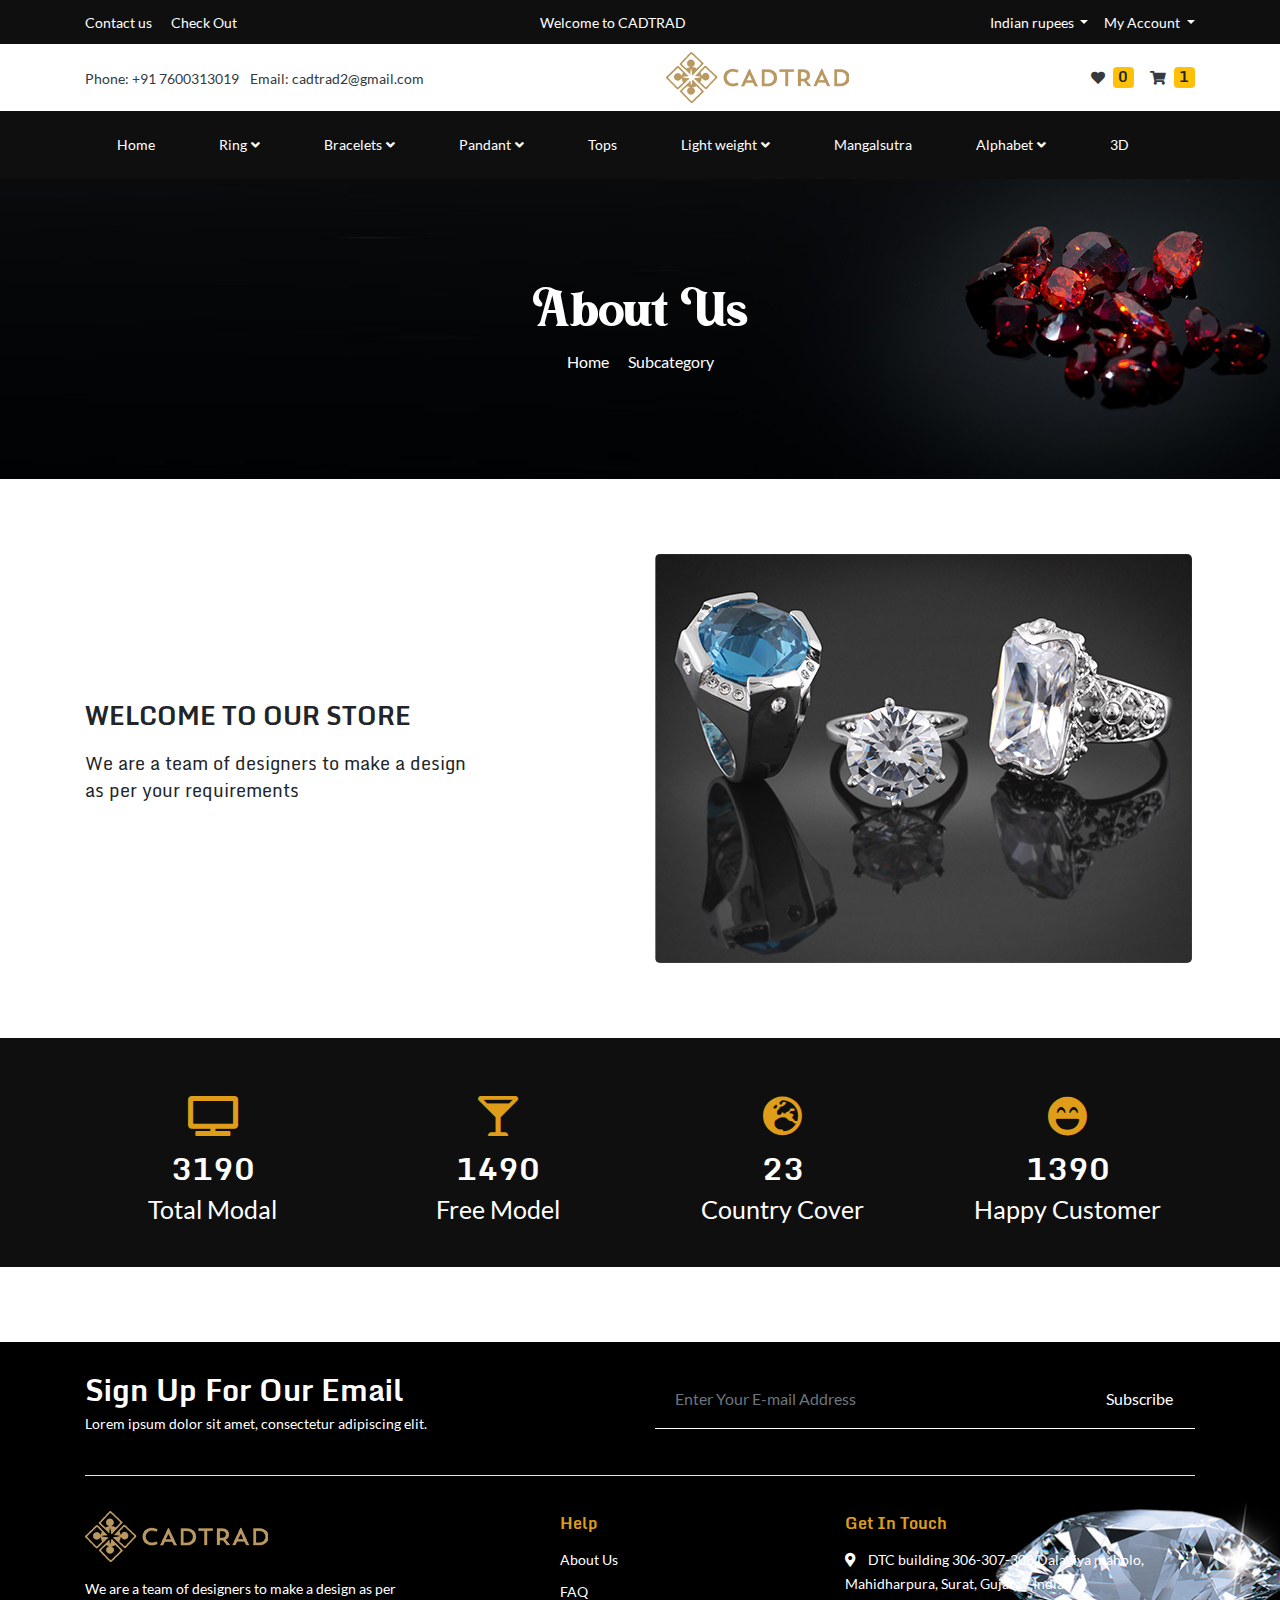
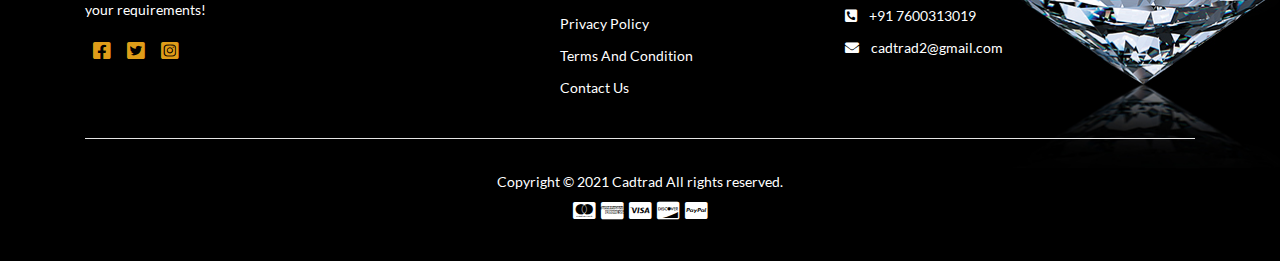
<file: html/about_us.html>
<!DOCTYPE html>
<html lang="en">

<head>
    <meta charset="UTF-8">
    <meta http-equiv="X-UA-Compatible" content="IE=edge">
    <meta name="viewport" content="width=device-width, initial-scale=1.0">

    <title>Home | | CADTRAD </title>

    <link rel="stylesheet" href="../commen-css/bootstrap.min.css">
    <link rel="stylesheet" href="../commen-css/fonts.css">
    <link rel="stylesheet" href="../commen-css/animate.css">
    <link rel="stylesheet" href="../commen-css/owl.carousel.min.css">
    <link rel="stylesheet" href="../commen-css/owl.theme.default.min.css">
    <link rel="stylesheet" href="../commen-css/jquery.exzoom.css">
    <link rel="stylesheet" href="../commen-css/style.css">
    <link rel="stylesheet" href="../commen-css/media.css">
</head>

<body>
    <!-- =================== Header ===================== -->
    <section class="header">
        <div class="nav">
            <div class="container">
                <div class="d-flex justify-content-between align-items-center">
                    <div class="nav-top">
                        <a href="contact-us.html" class="f-14 text-white mr-3">Contact us</a>
                        <a href="#" class="f-14 text-white">Check Out</a>
                    </div>
                    <div class="f-14 text-white welcome">Welcome to CADTRAD</div>
                    <div class="d-flex currency">
                        <div class="dropdown">
                            <div class="f-14 text-white dropdown-toggle mr-3" data-toggle="dropdown"
                                style="cursor: pointer;">Indian rupees
                                <ul class="dropdown-menu">
                                    <li class="dropdown-item f-14">Indian rupees</li>
                                    <div class="dropdown-divider mx-auto" style="width: 90%;"></div>
                                    <li class="dropdown-item f-14">Us dollors</li>
                                </ul>
                            </div>
                        </div>
                        <div class="dropdown">
                            <div class="f-14 text-white dropdown-toggle" data-toggle="dropdown"
                                style="cursor: pointer;">My Account
                                <ul class="dropdown-menu" id="account">
                                    <li class="dropdown-item f-14">log in</li>
                                    <div class="dropdown-divider mx-auto" style="width: 90%;"></div>
                                    <li class="dropdown-item f-14">Register</li>
                                    <div class="dropdown-divider mx-auto" style="width: 90%;"></div>
                                    <li class="dropdown-item f-14">My wishlist</li>
                                    <div class="dropdown-divider mx-auto" style="width: 90%;"></div>
                                    <li class="dropdown-item f-14">My oreders</li>
                                    <div class="dropdown-divider mx-auto" style="width: 90%;"></div>
                                    <li class="dropdown-item f-14">Log out</li>
                                </ul>
                            </div>
                        </div>
                    </div>
                </div>
            </div>
        </div>
        <div class="nav-center">
            <div class="container">
                <div class="d-flex justify-content-between align-items-center py-2">
                    <div class="header-contact">
                        <a href="#" class="f-14 text-dark mr-2">Phone: +91 7600313019</a>
                        <a href="#" class="f-14 text-dark">Email: cadtrad2@gmail.com</a>
                    </div>
                    <a href="../index.html" class="brand-logo"><img src="../images/logo.png" alt="logo" class="img-fluid"></a>
                    <div class="d-flex">
                        <div class="text-dark f-14 mr-3 i-s"><span
                                class="badge badge-warning ml-xl-2 ml-md-1 f-14 f-h">0</span></div>
                        <div class="text-dark f-14 i-s"><span
                                class="badge badge-warning ml-xl-2 ml-1 f-14 f-h">1</span></div>
                    </div>
                </div>
            </div>
        </div>
        <div class="navbar navbar-expand-lg">
            <div class="container d-flex justify-content-between align-items-center">
                <button class="navbar-toggler" type="button" data-toggle="collapse" data-target="#myNavbar">
                    <span class="text-white f-20 i-s"></span>
                </button>
                <div class="collapse navbar-collapse" id="myNavbar">
                    <ul class="navbar-nav show d-flex justify-content-center">
                        <li class="nav-item px-xl-4 px-lg-3 px-md-2"><a href="../index.html"
                                class="nav-link text-white f-14">Home</a></li>
                        <li class="nav-item px-xl-4 px-lg-3 px-md-2 dropdown">
                            <a href="#" class="nav-link text-white f-14" data-toggle="dropdown">Ring<span
                                    class="i-s ml-1"></span></a>
                            <div class="dropdown-menu">
                                <a href="category.html" class="dropdown-item f-14">Casual</a>
                                <div class="dropdown-divider mx-auto" style="width: 90%;"></div>
                                <a href="category.html" class="dropdown-item f-14">Gents Rings</a>
                                <div class="dropdown-divider mx-auto" style="width: 90%;"></div>
                                <a href="category.html" class="dropdown-item f-14">Solitaire Rings</a>
                                <div class="dropdown-divider mx-auto" style="width: 90%;"></div>
                                <a href="category.html" class="dropdown-item f-14">Cocktail ring</a>
                            </div>
                        </li>
                        <li class="nav-item px-xl-4 px-lg-3 px-md-2 dropdown">
                            <a href="#" class="nav-link text-white f-14" data-toggle="dropdown">Bracelets<span
                                    class="i-s ml-1"></span></a>
                            <div class="dropdown-menu">
                                <a href="category.html" class="dropdown-item f-14">Bracelet</a>
                                <div class="dropdown-divider mx-auto" style="width: 90%;"></div>
                                <a href="category.html" class="dropdown-item f-14">Bangle</a>
                            </div>
                        </li>
                        <li class="nav-item px-xl-4 px-lg-3 px-md-2 dropdown">
                            <a href="#" class="nav-link text-white f-14" data-toggle="dropdown">Pandant<span
                                    class="i-s ml-1"></span></a>
                            <div class="dropdown-menu">
                                <a href="category.html" class="dropdown-item f-14">All Pandant</a>
                                <div class="dropdown-divider mx-auto" style="width: 90%;"></div>
                                <a href="category.html" class="dropdown-item f-14">GOD Pandant</a>
                                <div class="dropdown-divider mx-auto" style="width: 90%;"></div>
                                <a href="category.html" class="dropdown-item f-14">Ginney Pandant</a>
                            </div>
                        </li>
                        <li class="nav-item px-xl-4 px-lg-3 px-md-2"><a href="#"
                                class="nav-link text-white f-14">Tops</a></li>
                        <li class="nav-item px-xl-4 px-lg-3 px-md-2 dropdown">
                            <a href="#" class="nav-link text-white f-14" data-toggle="dropdown">Light weight<span
                                    class="i-s ml-1"></span></a>
                            <div class="dropdown-menu">
                                <a href="category.html" class="dropdown-item f-14">Ladies Rings</a>
                                <div class="dropdown-divider mx-auto" style="width: 90%;"></div>
                                <a href="category.html" class="dropdown-item f-14">Pandant</a>
                                <div class="dropdown-divider mx-auto" style="width: 90%;"></div>
                                <a href="category.html" class="dropdown-item f-14">Tops</a>
                                <div class="dropdown-divider mx-auto" style="width: 90%;"></div>
                                <a href="category.html" class="dropdown-item f-14">3 Pcs set</a>
                            </div>
                        </li>
                        <li class="nav-item px-xl-4 px-lg-3 px-md-2"><a href="#"
                                class="nav-link text-white f-14">Mangalsutra</a></li>
                        <li class="nav-item px-xl-4 px-lg-3 px-md-2 dropdown">
                            <a href="#" class="nav-link text-white f-14" data-toggle="dropdown">Alphabet<span
                                    class="i-s ml-1"></span></a>
                            <div class="dropdown-menu">
                                <a href="category.html" class="dropdown-item f-14">Ring</a>
                                <div class="dropdown-divider mx-auto" style="width: 90%;"></div>
                                <a href="category.html" class="dropdown-item f-14">Pendant Set</a>
                            </div>
                        </li>
                        <li class="nav-item px-xl-4 px-lg-3 px-md-2"><a href="#" class="nav-link text-white f-14">3D</a>
                        </li>
                    </ul>
                </div>
                <div class="header-contact-show">
                    <a href="#" class="f-14 text-white text-center">Email: cadtrad2@gmail.com</a>
                </div>
            </div>
        </div>
    </section>
    <!-- ------------------------------------------------ -->
    <!-- ========================== main banner ======================== -->
    <section class="cetgory-banner">
        <div class="container d-flex">
            <div class="m-auto">
                <h3 class="text-center f-t f-55 text-white">About Us</h3>
                <h6 class="text-center text-white">Home <a href="#" class="text-white ml-3">Subcategory</a></h6>
            </div>
        </div>
    </section>
    <!-- --------------------------------------------------------------- -->
    <style>
        .modal-no {
            background-color: var(--dark);
            padding: 40px 0 30px;
        }

        .about-icon {
            font-size: 40px;
        }
    </style>
    <!-- ======================= content =============================== -->
    <section class="m-100">
        <div class="container">
            <div class="row align-items-center">
                <div class="col-md-6 mb-3">
                    <div class="f-h f-25 f-b text-uppercase">welcome to our store</div>
                    <div class="f-18 f-h mt-3">We are a team of designers to make a design <br>as per your requirements
                    </div>
                </div>
                <div class="col-md-6">
                    <img src="../images/about-img.png" alt="" class="img-fluid rounded-lg">
                </div>
            </div>
        </div>
    </section>
    <!-- ---------------------------------------------------------------- -->
    <!-- ======================= content ============================= -->
    <section class="modal-no m-100">
        <div class="container">
            <div class="row">
                <div class="col-md-3 col-sm-6 my-2">
                    <div class="about-icon text-center yellow i-s"></div>
                    <div class="f-30 f-h f-b text-center text-white" id="number1">0</div>
                    <div class="f-25 text-center text-white">Total Modal</div>
                </div>
                <div class="col-md-3 col-sm-6 my-2">
                    <div class="about-icon text-center yellow i-s"></div>
                    <div class="f-30 f-h f-b text-center text-white" id="number2">0</div>
                    <div class="f-25 text-center text-white">Free Model</div>
                </div>
                <div class="col-md-3 col-sm-6 my-2">
                    <div class="about-icon text-center yellow i-s"></div>
                    <div class="f-30 f-h f-b text-center text-white" id="number3">0</div>
                    <div class="f-25 text-center text-white">Country Cover</div>
                </div>
                <div class="col-md-3 col-sm-6 my-2">
                    <div class="about-icon text-center yellow i-s"></div>
                    <div class="f-30 f-h f-b text-center text-white" id="number4">0</div>
                    <div class="f-25 text-center text-white">Happy Customer</div>
                </div>
            </div>
        </div>
    </section>
    <!-- ------------------------------------------------------------- -->
    <!-- =================== footer ===================== -->
    <section class="footer dark-bg m-100">
        <div class="container">
            <div class="row">
                <div class="col-md-6">
                    <h2 class="f-h text-white f-30 f-b">Sign Up For Our Email</h2>
                    <h6 class=" text-white f-14">Lorem ipsum dolor sit amet, consectetur adipiscing elit.</h6>
                </div>
                <div class="col-md-6 mt-2">
                    <form class="input-group">
                        <input type="email" class="form-control email-input dark-bg text-white"
                            placeholder="Enter Your E-mail Address" required="">
                        <div class="input-group-append">
                            <button class="input-group-text  text-white" type="submit">Subscribe</button>
                        </div>
                    </form>
                </div>
            </div>
            <hr>
            <div class="row">
                <div class="col-md-5">
                    <img src="../images/logo.png" alt="">
                    <p class="f-14 text-white mt-3">We are a team of designers to make a design as per<br>
                        your requirements!</p>
                    <ul class="d-flex m-0 p-0">
                        <li><a href="#" class="i-b f-20 yellow px-2"></a></li>
                        <li><a href="#" class="i-b f-20 yellow px-2"></a></li>
                        <li><a href="#" class="i-b f-20 yellow px-2"></a></li>
                    </ul>
                </div>
                <div class="col-md-3">
                    <ul class="p-0">
                        <li class="mb-2">
                            <div class="f-16 yellow f-h f-b">Help</div>
                        </li>
                        <li class="py-1"><a href="about_us.html" class="f-14 text-white">About Us</a></li>
                        <li class="py-1"><a href="faq.html" class="f-14 text-white">FAQ</a></li>
                        <li class="py-1"><a href="privacy-policy.html" class="f-14 text-white">Privacy Policy</a></li>
                        <li class="py-1"><a href="terms&condition.html" class="f-14 text-white">Terms And Condition</a></li>
                        <li class="py-1"><a href="contact-us.html" class="f-14 text-white">Contact Us</a></li>
                    </ul>
                </div>
                <div class="col-md-4">
                    <ul class="p-0">
                        <li class="mb-2">
                            <div class="f-16 yellow f-h f-b">Get In Touch</div>
                        </li>
                        <li class="py-1"><a href="#" class="f-14 text-white"><span class="i-s mr-2"> </span> DTC
                                building 306-307-308,Dalagiya maholo, Mahidharpura, Surat, Gujarat, India</a></li>
                        <li class="py-1"><a href="#" class="f-14 text-white"><span class="i-s mr-2"> </span>+91
                                7600313019</a></li>
                        <li class="py-1"><a href="#" class="f-14 text-white"><span class="i-s mr-2">
                                </span>cadtrad2@gmail.com</a></li>
                    </ul>
                </div>
            </div>
            <hr>
            <h5 class="f-14 text-white text-center">Copyright © 2021 Cadtrad All rights reserved.</h5>
            <h5 class="f-20 text-white text-center i-b">    </h5>
        </div>
    </section>
    <!-- ------------------------------------------------ -->
    <!-- =========================== Scripts =========================== -->
    <script>
        function animateValue(id, start, end, duration) {
            if (start === end) return;
            var range = end - start;
            var current = start;
            var increment = end > start ? 1 : -1;
            var stepTime = Math.abs(Math.floor(duration / range));
            var obj = document.getElementById(id);
            var timer = setInterval(function () {
                current += increment;
                obj.innerHTML = current;
                if (current == end) {
                    clearInterval(timer);
                }
            }, stepTime);
        }

        animateValue("number1", 3000, 3327);
        animateValue("number2", 1300, 1589);
        animateValue("number3", 0, 27, 1000);
        animateValue("number4", 1200, 1545);
    </script>
    <script src="../js/jquery-2.2.4.min.js"></script>
    <script src="../js/popper.min.js"></script>
    <script src="../js/bootstrap.min.js"></script>
    <script src="../js/wow.min.js"></script>
    <script src="../js/owl.carousel.min.js"></script>
    <!-- --------------------------------------------------------------- -->
</body>

</html>
</file>
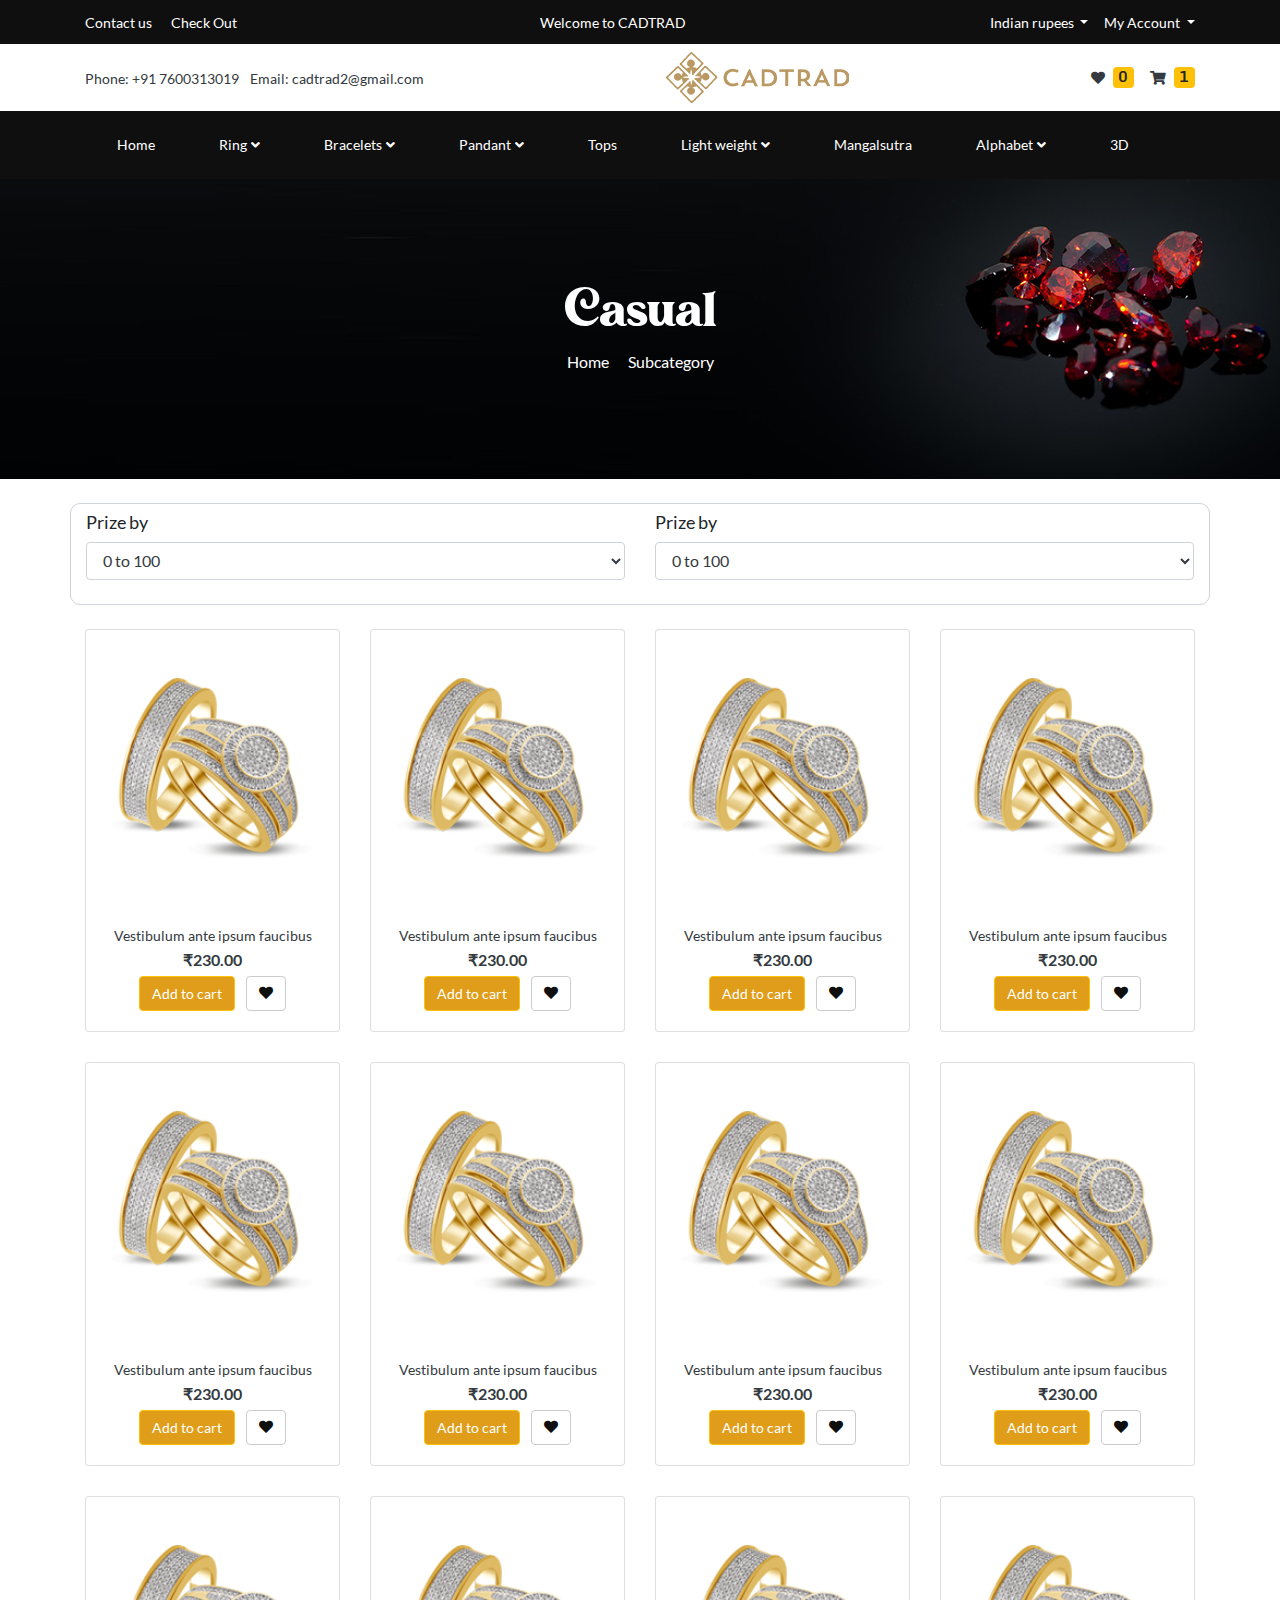
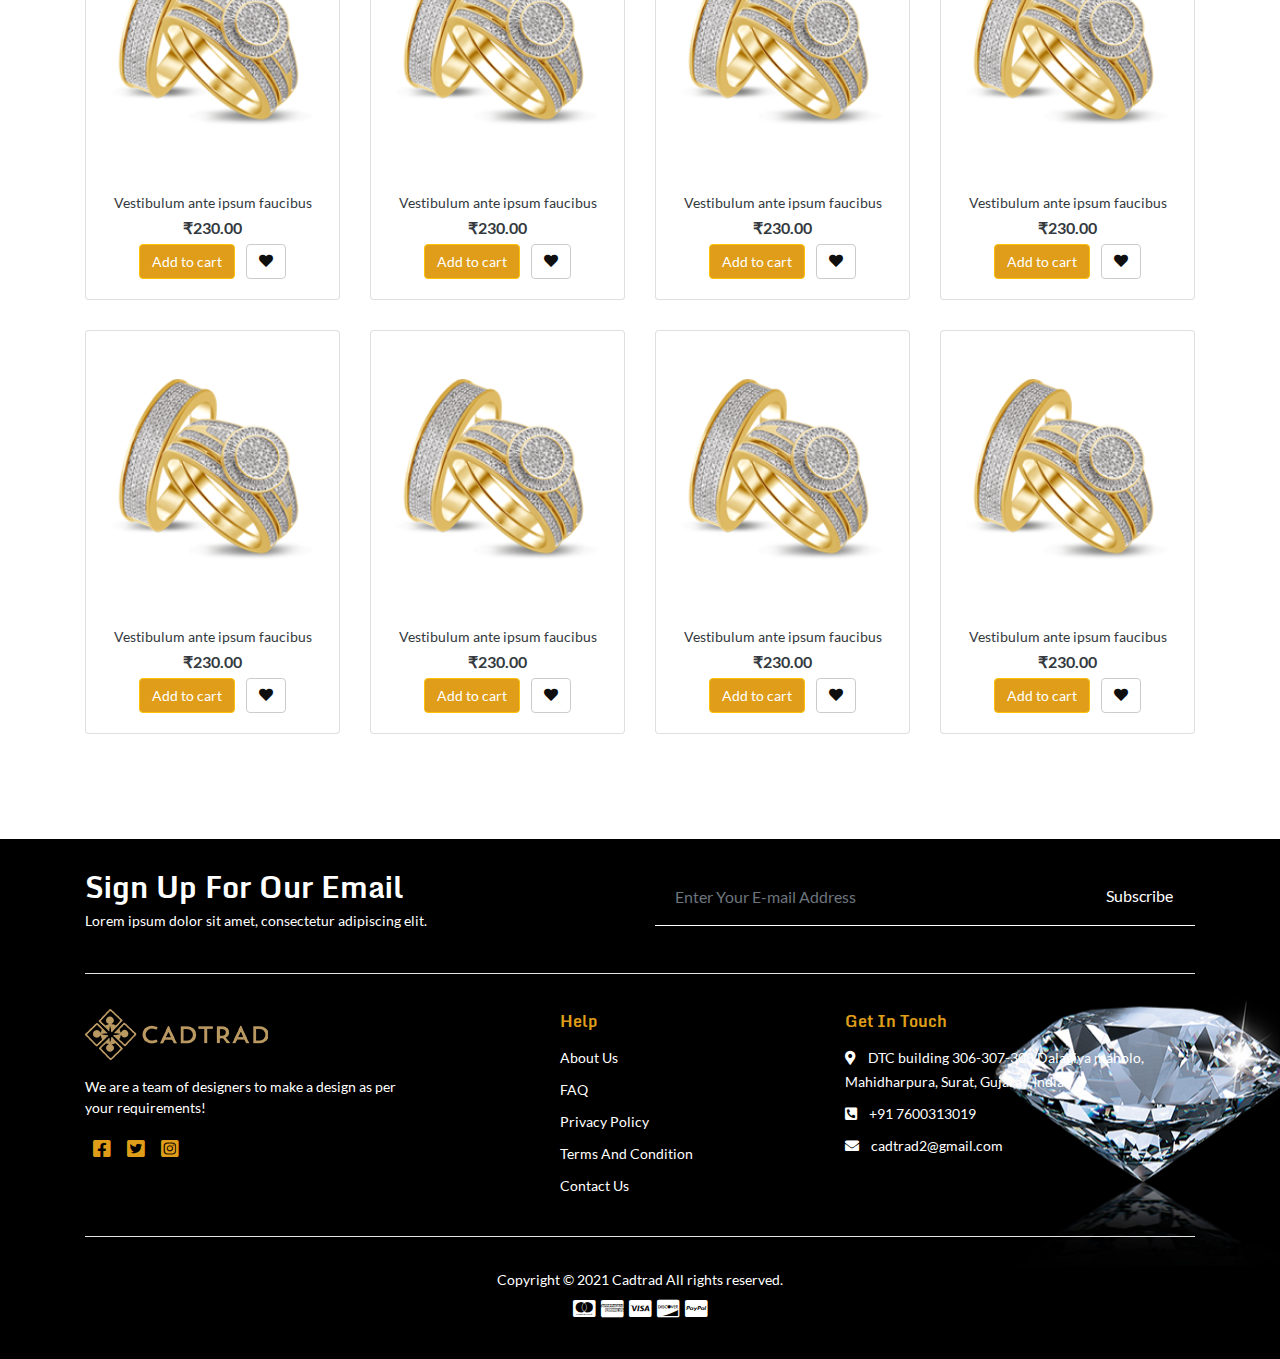
<file: html/category.html>
<!DOCTYPE html>
<html lang="en">

<head>
    <meta charset="UTF-8">
    <meta http-equiv="X-UA-Compatible" content="IE=edge">
    <meta name="viewport" content="width=device-width, initial-scale=1.0">

    <title>Home | | CADTRAD </title>

    <link rel="stylesheet" href="../commen-css/bootstrap.min.css">
    <link rel="stylesheet" href="../commen-css/fonts.css">
    <link rel="stylesheet" href="../commen-css/animate.css">
    <link rel="stylesheet" href="../commen-css/owl.carousel.min.css">
    <link rel="stylesheet" href="../commen-css/owl.theme.default.min.css">
    <link rel="stylesheet" href="../commen-css/style.css">
    <link rel="stylesheet" href="../commen-css/media.css">
</head>

<body>
    <!-- =================== Header ===================== -->
    <section class="header">
        <div class="nav">
            <div class="container">
                <div class="d-flex justify-content-between align-items-center">
                    <div class="nav-top">
                        <a href="contact-us.html" class="f-14 text-white mr-3">Contact us</a>
                        <a href="#" class="f-14 text-white">Check Out</a>
                    </div>
                    <div class="f-14 text-white welcome">Welcome to CADTRAD</div>
                    <div class="d-flex currency">
                        <div class="dropdown">
                            <div class="f-14 text-white dropdown-toggle mr-3" data-toggle="dropdown"
                                style="cursor: pointer;">Indian rupees
                                <ul class="dropdown-menu">
                                    <li class="dropdown-item f-14">Indian rupees</li>
                                    <div class="dropdown-divider mx-auto" style="width: 90%;"></div>
                                    <li class="dropdown-item f-14">Us dollors</li>
                                </ul>
                            </div>
                        </div>
                        <div class="dropdown">
                            <div class="f-14 text-white dropdown-toggle" data-toggle="dropdown"
                                style="cursor: pointer;">My Account
                                <ul class="dropdown-menu" id="account">
                                    <li class="dropdown-item f-14">log in</li>
                                    <div class="dropdown-divider mx-auto" style="width: 90%;"></div>
                                    <li class="dropdown-item f-14">Register</li>
                                    <div class="dropdown-divider mx-auto" style="width: 90%;"></div>
                                    <li class="dropdown-item f-14">My wishlist</li>
                                    <div class="dropdown-divider mx-auto" style="width: 90%;"></div>
                                    <li class="dropdown-item f-14">My oreders</li>
                                    <div class="dropdown-divider mx-auto" style="width: 90%;"></div>
                                    <li class="dropdown-item f-14">Log out</li>
                                </ul>
                            </div>
                        </div>
                    </div>
                </div>
            </div>
        </div>
        <div class="nav-center">
            <div class="container">
                <div class="d-flex justify-content-between align-items-center py-2">
                    <div class="header-contact">
                        <a href="#" class="f-14 text-dark mr-2">Phone: +91 7600313019</a>
                        <a href="#" class="f-14 text-dark">Email: cadtrad2@gmail.com</a>
                    </div>
                    <a href="../index.html" class="brand-logo"><img src="../images/logo.png" alt="logo" class="img-fluid"></a>
                    <div class="d-flex">
                        <div class="text-dark f-14 mr-3 i-s"><span
                                class="badge badge-warning ml-xl-2 ml-md-1 f-14 f-h">0</span></div>
                        <div class="text-dark f-14 i-s"><span
                                class="badge badge-warning ml-xl-2 ml-1 f-14 f-h">1</span></div>
                    </div>
                </div>
            </div>
        </div>
        <div class="navbar navbar-expand-lg">
            <div class="container d-flex justify-content-between align-items-center">
                <button class="navbar-toggler" type="button" data-toggle="collapse" data-target="#myNavbar">
                    <span class="text-white f-20 i-s"></span>
                </button>
                <div class="collapse navbar-collapse" id="myNavbar">
                    <ul class="navbar-nav show d-flex justify-content-center">
                        <li class="nav-item px-xl-4 px-lg-3 px-md-2"><a href="../index.html"
                                class="nav-link text-white f-14">Home</a></li>
                        <li class="nav-item px-xl-4 px-lg-3 px-md-2 dropdown">
                            <a href="#" class="nav-link text-white f-14" data-toggle="dropdown">Ring<span
                                    class="i-s ml-1"></span></a>
                            <div class="dropdown-menu">
                                <a href="category.html" class="dropdown-item f-14">Casual</a>
                                <div class="dropdown-divider mx-auto" style="width: 90%;"></div>
                                <a href="category.html" class="dropdown-item f-14">Gents Rings</a>
                                <div class="dropdown-divider mx-auto" style="width: 90%;"></div>
                                <a href="category.html" class="dropdown-item f-14">Solitaire Rings</a>
                                <div class="dropdown-divider mx-auto" style="width: 90%;"></div>
                                <a href="category.html" class="dropdown-item f-14">Cocktail ring</a>
                            </div>
                        </li>
                        <li class="nav-item px-xl-4 px-lg-3 px-md-2 dropdown">
                            <a href="#" class="nav-link text-white f-14" data-toggle="dropdown">Bracelets<span
                                    class="i-s ml-1"></span></a>
                            <div class="dropdown-menu">
                                <a href="category.html" class="dropdown-item f-14">Bracelet</a>
                                <div class="dropdown-divider mx-auto" style="width: 90%;"></div>
                                <a href="category.html" class="dropdown-item f-14">Bangle</a>
                            </div>
                        </li>
                        <li class="nav-item px-xl-4 px-lg-3 px-md-2 dropdown">
                            <a href="#" class="nav-link text-white f-14" data-toggle="dropdown">Pandant<span
                                    class="i-s ml-1"></span></a>
                            <div class="dropdown-menu">
                                <a href="category.html" class="dropdown-item f-14">All Pandant</a>
                                <div class="dropdown-divider mx-auto" style="width: 90%;"></div>
                                <a href="category.html" class="dropdown-item f-14">GOD Pandant</a>
                                <div class="dropdown-divider mx-auto" style="width: 90%;"></div>
                                <a href="category.html" class="dropdown-item f-14">Ginney Pandant</a>
                            </div>
                        </li>
                        <li class="nav-item px-xl-4 px-lg-3 px-md-2"><a href="#"
                                class="nav-link text-white f-14">Tops</a></li>
                        <li class="nav-item px-xl-4 px-lg-3 px-md-2 dropdown">
                            <a href="#" class="nav-link text-white f-14" data-toggle="dropdown">Light weight<span
                                    class="i-s ml-1"></span></a>
                            <div class="dropdown-menu">
                                <a href="category.html" class="dropdown-item f-14">Ladies Rings</a>
                                <div class="dropdown-divider mx-auto" style="width: 90%;"></div>
                                <a href="category.html" class="dropdown-item f-14">Pandant</a>
                                <div class="dropdown-divider mx-auto" style="width: 90%;"></div>
                                <a href="category.html" class="dropdown-item f-14">Tops</a>
                                <div class="dropdown-divider mx-auto" style="width: 90%;"></div>
                                <a href="category.html" class="dropdown-item f-14">3 Pcs set</a>
                            </div>
                        </li>
                        <li class="nav-item px-xl-4 px-lg-3 px-md-2"><a href="#"
                                class="nav-link text-white f-14">Mangalsutra</a></li>
                        <li class="nav-item px-xl-4 px-lg-3 px-md-2 dropdown">
                            <a href="#" class="nav-link text-white f-14" data-toggle="dropdown">Alphabet<span
                                    class="i-s ml-1"></span></a>
                            <div class="dropdown-menu">
                                <a href="category.html" class="dropdown-item f-14">Ring</a>
                                <div class="dropdown-divider mx-auto" style="width: 90%;"></div>
                                <a href="category.html" class="dropdown-item f-14">Pendant Set</a>
                            </div>
                        </li>
                        <li class="nav-item px-xl-4 px-lg-3 px-md-2"><a href="#" class="nav-link text-white f-14">3D</a>
                        </li>
                    </ul>
                </div>
                <div class="header-contact-show">
                    <a href="#" class="f-14 text-white text-center">Email: cadtrad2@gmail.com</a>
                </div>
            </div>
        </div>
    </section>
    <!-- ------------------------------------------------ -->
    <!-- ========================== main banner ======================== -->
    <section class="cetgory-banner">
        <div class="container d-flex">
            <div class="m-auto">
                <h3 class="text-center f-t f-55 text-white">Casual</h3>
                <h6 class="text-center text-white">Home <a href="#" class="text-white ml-3">Subcategory</a></h6>
            </div>
        </div>
    </section>
    <!-- --------------------------------------------------------------- -->
    <!-- =========================== sort ============================== -->
    <section class="sort my-4 ">
        <div class="container">
            <div class="row">
                <div class="col-md-6 ">
                    <div class="form-group py-2">
                        <h4 class="f-18">Prize by</h4>
                        <select name="" id="" class="form-control text-dark">
                            <option value="0 to 100">0 to 100</option>
                            <option value="101 to 200">101 to 200</option>
                            <option value="201 to 300">201 to 300</option>
                            <option value="301 to 400">301 to 400</option>
                            <option value="401 to 500">401 to 500</option>
                            <option value="501 to 600">501 to 600</option>
                            <option value="601 to 700">601 to 700</option>
                            <option value="701 to 800">701 to 800</option>
                        </select>
                    </div>
                </div>
                <div class="col-md-6 ">
                    <div class="form-group py-2">
                        <h4 class="f-18">Prize by</h4>
                        <select name="" id="" class="form-control text-dark">
                            <option value="0 to 100">0 to 100</option>
                            <option value="101 to 200">101 to 200</option>
                            <option value="201 to 300">201 to 300</option>
                            <option value="301 to 400">301 to 400</option>
                            <option value="401 to 500">401 to 500</option>
                            <option value="501 to 600">501 to 600</option>
                            <option value="601 to 700">601 to 700</option>
                            <option value="701 to 800">701 to 800</option>
                        </select>
                    </div>
                </div>
            </div>
        </div>
    </section>
    <!-- =============================================================== -->
    <!-- =========================== Products ========================== -->
    <section class="product">
        <div class="container">
            <div class="row " id="product">
                <div class="col-lg-3 col-md-4 col-sm-6">
                    <div class="card">
                        <a href="product-detail.html">
                            <img src="../images/product.png" class="card-img-top px-4 py-5">
                            <div class="card-body text-center">
                                <h5 class="card-title f-14 mb-1 text-dark">Vestibulum ante ipsum faucibus</h5>
                                <p class="card-text f-16 f-b mb-1 text-dark">₹230.00</p>
                                <a href="#" class="btn btn-warning f-14">Add to cart</a>
                                <a href="#" class="btn btn-outline-warning f-14 i-s ml-2"></a>
                            </div>
                        </a>
                    </div>
                </div>
                <div class="col-lg-3 col-md-4 col-sm-6">
                    <div class="card">
                        <a href="product-detail.html">
                            <img src="../images/product.png" class="card-img-top px-4 py-5">
                            <div class="card-body text-center">
                                <h5 class="card-title f-14 mb-1 text-dark">Vestibulum ante ipsum faucibus</h5>
                                <p class="card-text f-16 f-b mb-1 text-dark">₹230.00</p>
                                <a href="#" class="btn btn-warning f-14">Add to cart</a>
                                <a href="#" class="btn btn-outline-warning f-14 i-s ml-2"></a>
                            </div>
                        </a>
                    </div>
                </div>
                <div class="col-lg-3 col-md-4 col-sm-6">
                    <div class="card">
                        <a href="product-detail.html">
                            <img src="../images/product.png" class="card-img-top px-4 py-5">
                            <div class="card-body text-center">
                                <h5 class="card-title f-14 mb-1 text-dark">Vestibulum ante ipsum faucibus</h5>
                                <p class="card-text f-16 f-b mb-1 text-dark">₹230.00</p>
                                <a href="#" class="btn btn-warning f-14">Add to cart</a>
                                <a href="#" class="btn btn-outline-warning f-14 i-s ml-2"></a>
                            </div>
                        </a>
                    </div>
                </div>
                <div class="col-lg-3 col-md-4 col-sm-6">
                    <div class="card">
                        <a href="product-detail.html">
                            <img src="../images/product.png" class="card-img-top px-4 py-5">
                            <div class="card-body text-center">
                                <h5 class="card-title f-14 mb-1 text-dark">Vestibulum ante ipsum faucibus</h5>
                                <p class="card-text f-16 f-b mb-1 text-dark">₹230.00</p>
                                <a href="#" class="btn btn-warning f-14">Add to cart</a>
                                <a href="#" class="btn btn-outline-warning f-14 i-s ml-2"></a>
                            </div>
                        </a>
                    </div>
                </div>
                <div class="col-lg-3 col-md-4 col-sm-6">
                    <div class="card">
                        <a href="product-detail.html">
                            <img src="../images/product.png" class="card-img-top px-4 py-5">
                            <div class="card-body text-center">
                                <h5 class="card-title f-14 mb-1 text-dark">Vestibulum ante ipsum faucibus</h5>
                                <p class="card-text f-16 f-b mb-1 text-dark">₹230.00</p>
                                <a href="#" class="btn btn-warning f-14">Add to cart</a>
                                <a href="#" class="btn btn-outline-warning f-14 i-s ml-2"></a>
                            </div>
                        </a>
                    </div>
                </div>
                <div class="col-lg-3 col-md-4 col-sm-6">
                    <div class="card">
                        <a href="product-detail.html">
                            <img src="../images/product.png" class="card-img-top px-4 py-5">
                            <div class="card-body text-center">
                                <h5 class="card-title f-14 mb-1 text-dark">Vestibulum ante ipsum faucibus</h5>
                                <p class="card-text f-16 f-b mb-1 text-dark">₹230.00</p>
                                <a href="#" class="btn btn-warning f-14">Add to cart</a>
                                <a href="#" class="btn btn-outline-warning f-14 i-s ml-2"></a>
                            </div>
                        </a>
                    </div>
                </div>
                <div class="col-lg-3 col-md-4 col-sm-6">
                    <div class="card">
                        <a href="product-detail.html">
                            <img src="../images/product.png" class="card-img-top px-4 py-5">
                            <div class="card-body text-center">
                                <h5 class="card-title f-14 mb-1 text-dark">Vestibulum ante ipsum faucibus</h5>
                                <p class="card-text f-16 f-b mb-1 text-dark">₹230.00</p>
                                <a href="#" class="btn btn-warning f-14">Add to cart</a>
                                <a href="#" class="btn btn-outline-warning f-14 i-s ml-2"></a>
                            </div>
                        </a>
                    </div>
                </div>
                <div class="col-lg-3 col-md-4 col-sm-6">
                    <div class="card">
                        <a href="product-detail.html">
                            <img src="../images/product.png" class="card-img-top px-4 py-5">
                            <div class="card-body text-center">
                                <h5 class="card-title f-14 mb-1 text-dark">Vestibulum ante ipsum faucibus</h5>
                                <p class="card-text f-16 f-b mb-1 text-dark">₹230.00</p>
                                <a href="#" class="btn btn-warning f-14">Add to cart</a>
                                <a href="#" class="btn btn-outline-warning f-14 i-s ml-2"></a>
                            </div>
                        </a>
                    </div>
                </div>
                <div class="col-lg-3 col-md-4 col-sm-6">
                    <div class="card">
                        <a href="product-detail.html">
                            <img src="../images/product.png" class="card-img-top px-4 py-5">
                            <div class="card-body text-center">
                                <h5 class="card-title f-14 mb-1 text-dark">Vestibulum ante ipsum faucibus</h5>
                                <p class="card-text f-16 f-b mb-1 text-dark">₹230.00</p>
                                <a href="#" class="btn btn-warning f-14">Add to cart</a>
                                <a href="#" class="btn btn-outline-warning f-14 i-s ml-2"></a>
                            </div>
                        </a>
                    </div>
                </div>
                <div class="col-lg-3 col-md-4 col-sm-6">
                    <div class="card">
                        <a href="product-detail.html">
                            <img src="../images/product.png" class="card-img-top px-4 py-5">
                            <div class="card-body text-center">
                                <h5 class="card-title f-14 mb-1 text-dark">Vestibulum ante ipsum faucibus</h5>
                                <p class="card-text f-16 f-b mb-1 text-dark">₹230.00</p>
                                <a href="#" class="btn btn-warning f-14">Add to cart</a>
                                <a href="#" class="btn btn-outline-warning f-14 i-s ml-2"></a>
                            </div>
                        </a>
                    </div>
                </div>
                <div class="col-lg-3 col-md-4 col-sm-6">
                    <div class="card">
                        <a href="product-detail.html">
                            <img src="../images/product.png" class="card-img-top px-4 py-5">
                            <div class="card-body text-center">
                                <h5 class="card-title f-14 mb-1 text-dark">Vestibulum ante ipsum faucibus</h5>
                                <p class="card-text f-16 f-b mb-1 text-dark">₹230.00</p>
                                <a href="#" class="btn btn-warning f-14">Add to cart</a>
                                <a href="#" class="btn btn-outline-warning f-14 i-s ml-2"></a>
                            </div>
                        </a>
                    </div>
                </div>
                <div class="col-lg-3 col-md-4 col-sm-6">
                    <div class="card">
                        <a href="product-detail.html">
                            <img src="../images/product.png" class="card-img-top px-4 py-5">
                            <div class="card-body text-center">
                                <h5 class="card-title f-14 mb-1 text-dark">Vestibulum ante ipsum faucibus</h5>
                                <p class="card-text f-16 f-b mb-1 text-dark">₹230.00</p>
                                <a href="#" class="btn btn-warning f-14">Add to cart</a>
                                <a href="#" class="btn btn-outline-warning f-14 i-s ml-2"></a>
                            </div>
                        </a>
                    </div>
                </div>
                <div class="col-lg-3 col-md-4 col-sm-6">
                    <div class="card">
                        <a href="product-detail.html">
                            <img src="../images/product.png" class="card-img-top px-4 py-5">
                            <div class="card-body text-center">
                                <h5 class="card-title f-14 mb-1 text-dark">Vestibulum ante ipsum faucibus</h5>
                                <p class="card-text f-16 f-b mb-1 text-dark">₹230.00</p>
                                <a href="#" class="btn btn-warning f-14">Add to cart</a>
                                <a href="#" class="btn btn-outline-warning f-14 i-s ml-2"></a>
                            </div>
                        </a>
                    </div>
                </div>
                <div class="col-lg-3 col-md-4 col-sm-6">
                    <div class="card">
                        <a href="product-detail.html">
                            <img src="../images/product.png" class="card-img-top px-4 py-5">
                            <div class="card-body text-center">
                                <h5 class="card-title f-14 mb-1 text-dark">Vestibulum ante ipsum faucibus</h5>
                                <p class="card-text f-16 f-b mb-1 text-dark">₹230.00</p>
                                <a href="#" class="btn btn-warning f-14">Add to cart</a>
                                <a href="#" class="btn btn-outline-warning f-14 i-s ml-2"></a>
                            </div>
                        </a>
                    </div>
                </div>
                <div class="col-lg-3 col-md-4 col-sm-6">
                    <div class="card">
                        <a href="product-detail.html">
                            <img src="../images/product.png" class="card-img-top px-4 py-5">
                            <div class="card-body text-center">
                                <h5 class="card-title f-14 mb-1 text-dark">Vestibulum ante ipsum faucibus</h5>
                                <p class="card-text f-16 f-b mb-1 text-dark">₹230.00</p>
                                <a href="#" class="btn btn-warning f-14">Add to cart</a>
                                <a href="#" class="btn btn-outline-warning f-14 i-s ml-2"></a>
                            </div>
                        </a>
                    </div>
                </div>
                <div class="col-lg-3 col-md-4 col-sm-6">
                    <div class="card">
                        <a href="product-detail.html">
                            <img src="../images/product.png" class="card-img-top px-4 py-5">
                            <div class="card-body text-center">
                                <h5 class="card-title f-14 mb-1 text-dark">Vestibulum ante ipsum faucibus</h5>
                                <p class="card-text f-16 f-b mb-1 text-dark">₹230.00</p>
                                <a href="#" class="btn btn-warning f-14">Add to cart</a>
                                <a href="#" class="btn btn-outline-warning f-14 i-s ml-2"></a>
                            </div>
                        </a>
                    </div>
                </div>
            </div>
        </div>
    </section>
    <!-- --------------------------------------------------------------- -->
    <!-- =================== footer ===================== -->
    <section class="footer dark-bg m-100">
        <div class="container">
            <div class="row">
                <div class="col-md-6">
                    <h2 class="f-h text-white f-30 f-b">Sign Up For Our Email</h2>
                    <h6 class=" text-white f-14">Lorem ipsum dolor sit amet, consectetur adipiscing elit.</h6>
                </div>
                <div class="col-md-6 mt-2">
                    <form class="input-group">
                        <input type="email" class="form-control email-input dark-bg text-white"
                            placeholder="Enter Your E-mail Address" required="">
                        <div class="input-group-append">
                            <button class="input-group-text  text-white" type="submit">Subscribe</button>
                        </div>
                    </form>
                </div>
            </div>
            <hr>
            <div class="row">
                <div class="col-md-5">
                    <img src="../images/logo.png" alt="">
                    <p class="f-14 text-white mt-3">We are a team of designers to make a design as per<br>
                        your requirements!</p>
                    <ul class="d-flex m-0 p-0">
                        <li><a href="#" class="i-b f-20 yellow px-2"></a></li>
                        <li><a href="#" class="i-b f-20 yellow px-2"></a></li>
                        <li><a href="#" class="i-b f-20 yellow px-2"></a></li>
                    </ul>
                </div>
                <div class="col-md-3">
                    <ul class="p-0">
                        <li class="mb-2">
                            <div class="f-16 yellow f-h f-b">Help</div>
                        </li>
                        <li class="py-1"><a href="about_us.html" class="f-14 text-white">About Us</a></li>
                        <li class="py-1"><a href="faq.html" class="f-14 text-white">FAQ</a></li>
                        <li class="py-1"><a href="privacy-policy.html" class="f-14 text-white">Privacy Policy</a></li>
                        <li class="py-1"><a href="terms&condition.html" class="f-14 text-white">Terms And Condition</a></li>
                        <li class="py-1"><a href="contact-us.html" class="f-14 text-white">Contact Us</a></li>
                    </ul>
                </div>
                <div class="col-md-4">
                    <ul class="p-0">
                        <li class="mb-2">
                            <div class="f-16 yellow f-h f-b">Get In Touch</div>
                        </li>
                        <li class="py-1"><a href="#" class="f-14 text-white"><span class="i-s mr-2"> </span> DTC
                                building 306-307-308,Dalagiya maholo, Mahidharpura, Surat, Gujarat, India</a></li>
                        <li class="py-1"><a href="#" class="f-14 text-white"><span class="i-s mr-2"> </span>+91
                                7600313019</a></li>
                        <li class="py-1"><a href="#" class="f-14 text-white"><span class="i-s mr-2">
                                </span>cadtrad2@gmail.com</a></li>
                    </ul>
                </div>
            </div>
            <hr>
            <h5 class="f-14 text-white text-center">Copyright © 2021 Cadtrad All rights reserved.</h5>
            <h5 class="f-20 text-white text-center i-b">    </h5>
        </div>
    </section>
    <!-- ------------------------------------------------ -->
    <!-- =========================== Scripts =========================== -->
    <script src="../js/jquery-2.2.4.min.js"></script>
    <script src="../js/popper.min.js"></script>
    <script src="../js/bootstrap.min.js"></script>
    <script src="../js/wow.min.js"></script>
    <script src="../js/owl.carousel.min.js"></script>
    <!-- --------------------------------------------------------------- -->
</body>

</html>
</file>
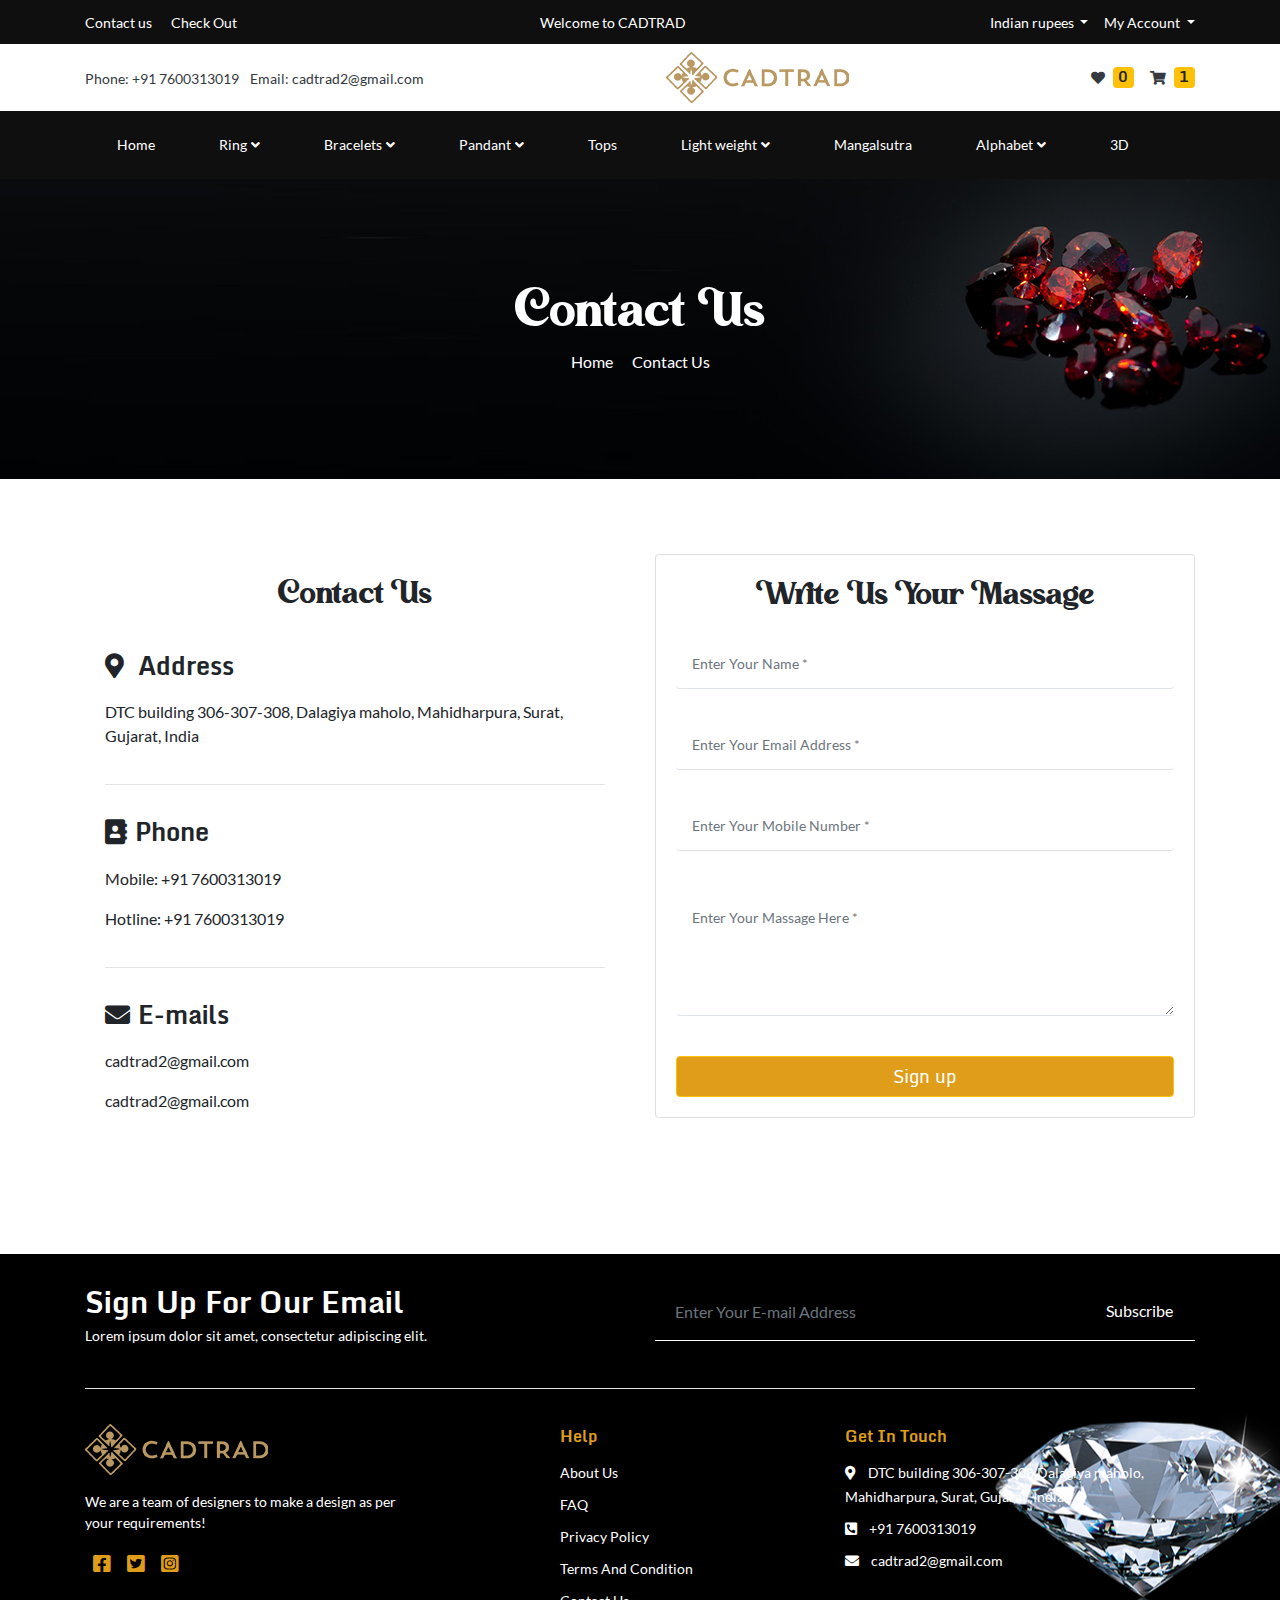
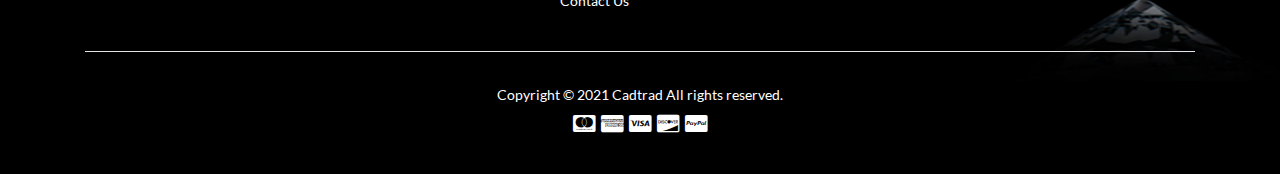
<file: html/contact-us.html>
<!DOCTYPE html>
<html lang="en">

<head>
    <meta charset="UTF-8">
    <meta http-equiv="X-UA-Compatible" content="IE=edge">
    <meta name="viewport" content="width=device-width, initial-scale=1.0">

    <title>Home | | CADTRAD </title>

    <link rel="stylesheet" href="../commen-css/bootstrap.min.css">
    <link rel="stylesheet" href="../commen-css/fonts.css">
    <link rel="stylesheet" href="../commen-css/animate.css">
    <link rel="stylesheet" href="../commen-css/owl.carousel.min.css">
    <link rel="stylesheet" href="../commen-css/owl.theme.default.min.css">
    <link rel="stylesheet" href="../commen-css/style.css">
    <link rel="stylesheet" href="../commen-css/media.css">
</head>

<body>
    <!-- =================== Header ===================== -->
    <section class="header">
        <div class="nav">
            <div class="container">
                <div class="d-flex justify-content-between align-items-center">
                    <div class="nav-top">
                        <a href="contact-us.html" class="f-14 text-white mr-3">Contact us</a>
                        <a href="#" class="f-14 text-white">Check Out</a>
                    </div>
                    <div class="f-14 text-white welcome">Welcome to CADTRAD</div>
                    <div class="d-flex currency">
                        <div class="dropdown">
                            <div class="f-14 text-white dropdown-toggle mr-3" data-toggle="dropdown"
                                style="cursor: pointer;">Indian rupees
                                <ul class="dropdown-menu">
                                    <li class="dropdown-item f-14">Indian rupees</li>
                                    <div class="dropdown-divider mx-auto" style="width: 90%;"></div>
                                    <li class="dropdown-item f-14">Us dollors</li>
                                </ul>
                            </div>
                        </div>
                        <div class="dropdown">
                            <div class="f-14 text-white dropdown-toggle" data-toggle="dropdown"
                                style="cursor: pointer;">My Account
                                <ul class="dropdown-menu" id="account">
                                    <li class="dropdown-item f-14">log in</li>
                                    <div class="dropdown-divider mx-auto" style="width: 90%;"></div>
                                    <li class="dropdown-item f-14">Register</li>
                                    <div class="dropdown-divider mx-auto" style="width: 90%;"></div>
                                    <li class="dropdown-item f-14">My wishlist</li>
                                    <div class="dropdown-divider mx-auto" style="width: 90%;"></div>
                                    <li class="dropdown-item f-14">My oreders</li>
                                    <div class="dropdown-divider mx-auto" style="width: 90%;"></div>
                                    <li class="dropdown-item f-14">Log out</li>
                                </ul>
                            </div>
                        </div>
                    </div>
                </div>
            </div>
        </div>
        <div class="nav-center">
            <div class="container">
                <div class="d-flex justify-content-between align-items-center py-2">
                    <div class="header-contact">
                        <a href="category.html" class="f-14 text-dark mr-2">Phone: +91 7600313019</a>
                        <a href="category.html" class="f-14 text-dark">Email: cadtrad2@gmail.com</a>
                    </div>
                    <a href="../index.html" class="brand-logo"><img src="../images/logo.png" alt="logo" class="img-fluid"></a>
                    <div class="d-flex">
                        <div class="text-dark f-14 mr-3 i-s"><span
                                class="badge badge-warning ml-xl-2 ml-md-1 f-14 f-h">0</span></div>
                        <div class="text-dark f-14 i-s"><span
                                class="badge badge-warning ml-xl-2 ml-1 f-14 f-h">1</span></div>
                    </div>
                </div>
            </div>
        </div>
        <div class="navbar navbar-expand-lg">
            <div class="container d-flex justify-content-between align-items-center">
                <button class="navbar-toggler" type="button" data-toggle="collapse" data-target="#myNavbar">
                    <span class="text-white f-20 i-s"></span>
                </button>
                <div class="collapse navbar-collapse" id="myNavbar">
                    <ul class="navbar-nav show d-flex justify-content-center">
                        <li class="nav-item px-xl-4 px-lg-3 px-md-2"><a href="../index.html"
                                class="nav-link text-white f-14">Home</a></li>
                        <li class="nav-item px-xl-4 px-lg-3 px-md-2 dropdown">
                            <a href="#" class="nav-link text-white f-14" data-toggle="dropdown">Ring<span
                                    class="i-s ml-1"></span></a>
                            <div class="dropdown-menu">
                                <a href="category.html" class="dropdown-item f-14">Casual</a>
                                <div class="dropdown-divider mx-auto" style="width: 90%;"></div>
                                <a href="category.html" class="dropdown-item f-14">Gents Rings</a>
                                <div class="dropdown-divider mx-auto" style="width: 90%;"></div>
                                <a href="category.html" class="dropdown-item f-14">Solitaire Rings</a>
                                <div class="dropdown-divider mx-auto" style="width: 90%;"></div>
                                <a href="category.html" class="dropdown-item f-14">Cocktail ring</a>
                            </div>
                        </li>
                        <li class="nav-item px-xl-4 px-lg-3 px-md-2 dropdown">
                            <a href="#" class="nav-link text-white f-14" data-toggle="dropdown">Bracelets<span
                                    class="i-s ml-1"></span></a>
                            <div class="dropdown-menu">
                                <a href="#" class="dropdown-item f-14">Bracelet</a>
                                <div class="dropdown-divider mx-auto" style="width: 90%;"></div>
                                <a href="#" class="dropdown-item f-14">Bangle</a>
                            </div>
                        </li>
                        <li class="nav-item px-xl-4 px-lg-3 px-md-2 dropdown">
                            <a href="#" class="nav-link text-white f-14" data-toggle="dropdown">Pandant<span
                                    class="i-s ml-1"></span></a>
                            <div class="dropdown-menu">
                                <a href="category.html" class="dropdown-item f-14">All Pandant</a>
                                <div class="dropdown-divider mx-auto" style="width: 90%;"></div>
                                <a href="category.html" class="dropdown-item f-14">GOD Pandant</a>
                                <div class="dropdown-divider mx-auto" style="width: 90%;"></div>
                                <a href="category.html" class="dropdown-item f-14">Ginney Pandant</a>
                            </div>
                        </li>
                        <li class="nav-item px-xl-4 px-lg-3 px-md-2"><a href="#"
                                class="nav-link text-white f-14">Tops</a></li>
                        <li class="nav-item px-xl-4 px-lg-3 px-md-2 dropdown">
                            <a href="#" class="nav-link text-white f-14" data-toggle="dropdown">Light weight<span
                                    class="i-s ml-1"></span></a>
                            <div class="dropdown-menu">
                                <a href="category.html" class="dropdown-item f-14">Ladies Rings</a>
                                <div class="dropdown-divider mx-auto" style="width: 90%;"></div>
                                <a href="category.html" class="dropdown-item f-14">Pandant</a>
                                <div class="dropdown-divider mx-auto" style="width: 90%;"></div>
                                <a href="category.html" class="dropdown-item f-14">Tops</a>
                                <div class="dropdown-divider mx-auto" style="width: 90%;"></div>
                                <a href="category.html" class="dropdown-item f-14">3 Pcs set</a>
                            </div>
                        </li>
                        <li class="nav-item px-xl-4 px-lg-3 px-md-2"><a href="#"
                                class="nav-link text-white f-14">Mangalsutra</a></li>
                        <li class="nav-item px-xl-4 px-lg-3 px-md-2 dropdown">
                            <a href="#" class="nav-link text-white f-14" data-toggle="dropdown">Alphabet<span
                                    class="i-s ml-1"></span></a>
                            <div class="dropdown-menu">
                                <a href="category.html" class="dropdown-item f-14">Ring</a>
                                <div class="dropdown-divider mx-auto" style="width: 90%;"></div>
                                <a href="category.html" class="dropdown-item f-14">Pendant Set</a>
                            </div>
                        </li>
                        <li class="nav-item px-xl-4 px-lg-3 px-md-2"><a href="#" class="nav-link text-white f-14">3D</a>
                        </li>
                    </ul>
                </div>
                <div class="header-contact-show">
                    <a href="#" class="f-14 text-white text-center">Email: cadtrad2@gmail.com</a>
                </div>
            </div>
        </div>
    </section>
    <!-- ------------------------------------------------ -->
    <!-- ========================== main banner ======================== -->
    <section class="cetgory-banner">
        <div class="container d-flex">
            <div class="m-auto">
                <h3 class="text-center f-t f-55 text-white">Contact Us</h3>
                <h6 class="text-center text-white">Home <a href="#" class="text-white ml-3">Contact Us</a></h6>
            </div>
        </div>
    </section>
    <!-- --------------------------------------------------------------- -->
    <!-- ======================= contact us ========================== -->
    <section class="m-100">
        <div class="container">
            <div class="row">
                <div class="col-lg-6">
                    <div class="card" style="padding: 20px 20px; border: none;">
                        <h2 class="f-34 f-t text-center">Contact Us</h2>
                        <div class="mt-4">
                            <f class="f-25 f-b f-h"><span class="i-s mr-2"></span>  Address</f>
                            <p class=" mt-3 ">DTC building 306-307-308, Dalagiya maholo, Mahidharpura,
                                Surat, Gujarat, India</p>
                        </div>
                        <hr style="margin: 20px 0;">
                        <div class="mt-2">
                            <f class="f-25 f-b f-h"><span class="i-s mr-2"></span>Phone</f>
                            <p class=" mt-3 "> Mobile: +91 7600313019</p>
                            <p class=" mt-3 ">  Hotline: +91 7600313019</p>
                        </div>
                        <hr style="margin: 20px 0;">
                        <div class="mt-2">
                            <f class="f-25 f-b f-h"><span class="i-s mr-2"></span>E-mails</f>
                            <p class=" mt-3 ">cadtrad2@gmail.com</p>
                            <p class=" mt-3 ">cadtrad2@gmail.com</p>
                        </div>
                    </div>
                </div>
                <div class="col-lg-6">
                    <div class="card" style="padding: 20px 20px;">
                        <h2 class="f-34 f-t text-center">Write Us Your Massage</h2>
                        <form action="#">
                            <div class="row">
                                <div class="col-lg-12">
                                    <div class="form-group">
                                        <input type="text"
                                            class="form-control email-input text-dark border-bottom pb-4 pl-3 f-14 "
                                            style="margin-top:30px;" placeholder="Enter Your Name *">
                                    </div>
                                </div>
                            </div>
                            <div class="row">
                                <div class="col-lg-12">
                                    <div class="form-group">
                                        <input type="email"
                                            class="form-control email-input text-dark border-bottom pb-4 pl-3 f-14 "
                                            style="margin-top:30px;" placeholder="Enter Your Email Address *">
                                    </div>
                                </div>
                            </div>
                            <div class="row">
                                <div class="col-lg-12">
                                    <div class="form-group">
                                        <input type="text"
                                            class="form-control email-input text-dark border-bottom pb-4 pl-3 f-14 "
                                            style="margin-top:30px;" placeholder="Enter Your Mobile Number *">
                                    </div>
                                </div>
                            </div>
                            <div class="row">
                                <div class="col-lg-12">
                                    <div class="form-group">
                                        <textarea cols="12" rows="4"
                                            class="form-control email-input text-dark border-bottom pb-4 pl-3 f-14 "
                                            style="margin-top:30px;" placeholder="Enter Your Massage Here *"></textarea>
                                    </div>
                                </div>
                            </div>
                            <button class="btn btn-block btn-warning f-h f-18 mt-4" type="submit">Sign up</button>
                        </form>
                    </div>
                </div>
            </div>
        </div>
    </section>
    <!-- ------------------------------------------------------------- -->
    <!-- =================== footer ===================== -->
    <section class="footer dark-bg m-100">
        <div class="container">
            <div class="row">
                <div class="col-md-6">
                    <h2 class="f-h text-white f-30 f-b">Sign Up For Our Email</h2>
                    <h6 class=" text-white f-14">Lorem ipsum dolor sit amet, consectetur adipiscing elit.</h6>
                </div>
                <div class="col-md-6 mt-2">
                    <form class="input-group">
                        <input type="email" class="form-control email-input dark-bg text-white"
                            placeholder="Enter Your E-mail Address" required="">
                        <div class="input-group-append">
                            <button class="input-group-text  text-white" type="submit">Subscribe</button>
                        </div>
                    </form>
                </div>
            </div>
            <hr>
            <div class="row">
                <div class="col-md-5">
                    <img src="../images/logo.png" alt="">
                    <p class="f-14 text-white mt-3">We are a team of designers to make a design as per<br>
                        your requirements!</p>
                    <ul class="d-flex m-0 p-0">
                        <li><a href="#" class="i-b f-20 yellow px-2"></a></li>
                        <li><a href="#" class="i-b f-20 yellow px-2"></a></li>
                        <li><a href="#" class="i-b f-20 yellow px-2"></a></li>
                    </ul>
                </div>
                <div class="col-md-3">
                    <ul class="p-0">
                        <li class="mb-2">
                            <div class="f-16 yellow f-h f-b">Help</div>
                        </li>
                        <li class="py-1"><a href="about_us.html" class="f-14 text-white">About Us</a></li>
                        <li class="py-1"><a href="faq.html" class="f-14 text-white">FAQ</a></li>
                        <li class="py-1"><a href="privacy-policy.html" class="f-14 text-white">Privacy Policy</a></li>
                        <li class="py-1"><a href="terms&condition.html" class="f-14 text-white">Terms And Condition</a></li>
                        <li class="py-1"><a href="contact-us.html" class="f-14 text-white">Contact Us</a></li>
                    </ul>
                </div>
                <div class="col-md-4">
                    <ul class="p-0">
                        <li class="mb-2">
                            <div class="f-16 yellow f-h f-b">Get In Touch</div>
                        </li>
                        <li class="py-1"><a href="#" class="f-14 text-white"><span class="i-s mr-2"> </span> DTC
                                building 306-307-308,Dalagiya maholo, Mahidharpura, Surat, Gujarat, India</a></li>
                        <li class="py-1"><a href="#" class="f-14 text-white"><span class="i-s mr-2"> </span>+91
                                7600313019</a></li>
                        <li class="py-1"><a href="#" class="f-14 text-white"><span class="i-s mr-2">
                                </span>cadtrad2@gmail.com</a></li>
                    </ul>
                </div>
            </div>
            <hr>
            <h5 class="f-14 text-white text-center">Copyright © 2021 Cadtrad All rights reserved.</h5>
            <h5 class="f-20 text-white text-center i-b">    </h5>
        </div>
    </section>
    <!-- ------------------------------------------------ -->
    <!-- =========================== Scripts =========================== -->
    <script src="../js/jquery-2.2.4.min.js"></script>
    <script src="../js/popper.min.js"></script>
    <script src="../js/bootstrap.min.js"></script>
    <script src="../js/wow.min.js"></script>
    <script src="../js/owl.carousel.min.js"></script>
    <!-- --------------------------------------------------------------- -->
</body>

</html>
</file>
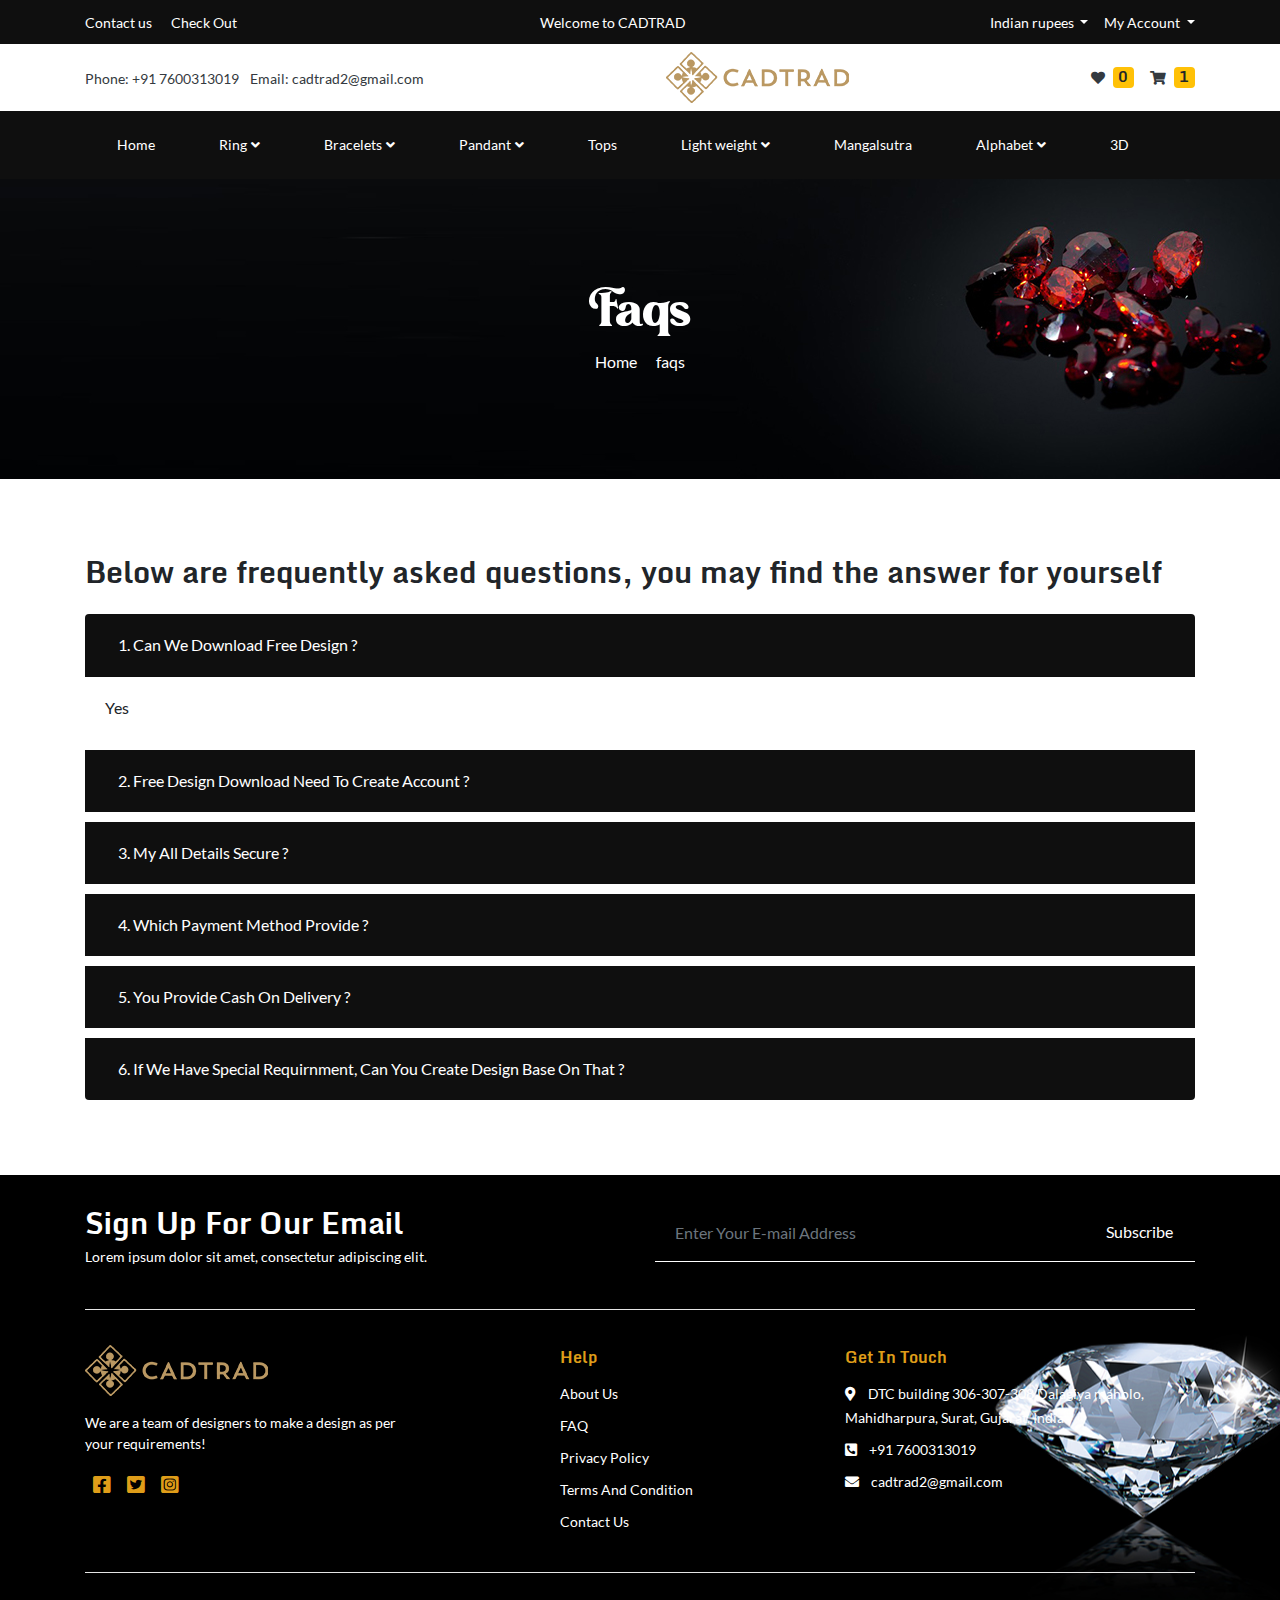
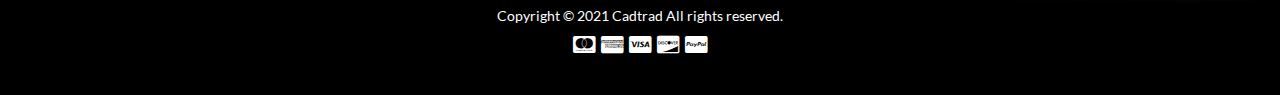
<file: html/faq.html>
<!DOCTYPE html>
<html lang="en">

<head>
    <meta charset="UTF-8">
    <meta http-equiv="X-UA-Compatible" content="IE=edge">
    <meta name="viewport" content="width=device-width, initial-scale=1.0">

    <title>Home | | CADTRAD </title>

    <link rel="stylesheet" href="../commen-css/bootstrap.min.css">
    <link rel="stylesheet" href="../commen-css/fonts.css">
    <link rel="stylesheet" href="../commen-css/animate.css">
    <link rel="stylesheet" href="../commen-css/owl.carousel.min.css">
    <link rel="stylesheet" href="../commen-css/owl.theme.default.min.css">
    <link rel="stylesheet" href="../commen-css/jquery.exzoom.css">
    <link rel="stylesheet" href="../commen-css/style.css">
    <link rel="stylesheet" href="../commen-css/media.css">
    <style>
        .card-header {
            background-color: var(--dark);
        }

        .card {
            margin-bottom: 10px;
        }

        .accordion .card {
            border: none;
        }
    </style>
</head>

<body>
     <!-- =================== Header ===================== -->
     <section class="header">
        <div class="nav">
            <div class="container">
                <div class="d-flex justify-content-between align-items-center">
                    <div class="nav-top">
                        <a href="contact-us.html" class="f-14 text-white mr-3">Contact us</a>
                        <a href="#" class="f-14 text-white">Check Out</a>
                    </div>
                    <div class="f-14 text-white welcome">Welcome to CADTRAD</div>
                    <div class="d-flex currency">
                        <div class="dropdown">
                            <div class="f-14 text-white dropdown-toggle mr-3" data-toggle="dropdown"
                                style="cursor: pointer;">Indian rupees
                                <ul class="dropdown-menu">
                                    <li class="dropdown-item f-14">Indian rupees</li>
                                    <div class="dropdown-divider mx-auto" style="width: 90%;"></div>
                                    <li class="dropdown-item f-14">Us dollors</li>
                                </ul>
                            </div>
                        </div>
                        <div class="dropdown">
                            <div class="f-14 text-white dropdown-toggle" data-toggle="dropdown"
                                style="cursor: pointer;">My Account
                                <ul class="dropdown-menu" id="account">
                                    <li class="dropdown-item f-14">log in</li>
                                    <div class="dropdown-divider mx-auto" style="width: 90%;"></div>
                                    <li class="dropdown-item f-14">Register</li>
                                    <div class="dropdown-divider mx-auto" style="width: 90%;"></div>
                                    <li class="dropdown-item f-14">My wishlist</li>
                                    <div class="dropdown-divider mx-auto" style="width: 90%;"></div>
                                    <li class="dropdown-item f-14">My oreders</li>
                                    <div class="dropdown-divider mx-auto" style="width: 90%;"></div>
                                    <li class="dropdown-item f-14">Log out</li>
                                </ul>
                            </div>
                        </div>
                    </div>
                </div>
            </div>
        </div>
        <div class="nav-center">
            <div class="container">
                <div class="d-flex justify-content-between align-items-center py-2">
                    <div class="header-contact">
                        <a href="#" class="f-14 text-dark mr-2">Phone: +91 7600313019</a>
                        <a href="#" class="f-14 text-dark">Email: cadtrad2@gmail.com</a>
                    </div>
                    <a href="../index.html" class="brand-logo"><img src="../images/logo.png" alt="logo" class="img-fluid"></a>
                    <div class="d-flex">
                        <div class="text-dark f-14 mr-3 i-s"><span
                                class="badge badge-warning ml-xl-2 ml-md-1 f-14 f-h">0</span></div>
                        <div class="text-dark f-14 i-s"><span
                                class="badge badge-warning ml-xl-2 ml-1 f-14 f-h">1</span></div>
                    </div>
                </div>
            </div>
        </div>
        <div class="navbar navbar-expand-lg">
            <div class="container d-flex justify-content-between align-items-center">
                <button class="navbar-toggler" type="button" data-toggle="collapse" data-target="#myNavbar">
                    <span class="text-white f-20 i-s"></span>
                </button>
                <div class="collapse navbar-collapse" id="myNavbar">
                    <ul class="navbar-nav show d-flex justify-content-center">
                        <li class="nav-item px-xl-4 px-lg-3 px-md-2"><a href="../index.html"
                                class="nav-link text-white f-14">Home</a></li>
                        <li class="nav-item px-xl-4 px-lg-3 px-md-2 dropdown">
                            <a href="#" class="nav-link text-white f-14" data-toggle="dropdown">Ring<span
                                    class="i-s ml-1"></span></a>
                            <div class="dropdown-menu">
                                <a href="category.html" class="dropdown-item f-14">Casual</a>
                                <div class="dropdown-divider mx-auto" style="width: 90%;"></div>
                                <a href="category.html" class="dropdown-item f-14">Gents Rings</a>
                                <div class="dropdown-divider mx-auto" style="width: 90%;"></div>
                                <a href="category.html" class="dropdown-item f-14">Solitaire Rings</a>
                                <div class="dropdown-divider mx-auto" style="width: 90%;"></div>
                                <a href="category.html" class="dropdown-item f-14">Cocktail ring</a>
                            </div>
                        </li>
                        <li class="nav-item px-xl-4 px-lg-3 px-md-2 dropdown">
                            <a href="#" class="nav-link text-white f-14" data-toggle="dropdown">Bracelets<span
                                    class="i-s ml-1"></span></a>
                            <div class="dropdown-menu">
                                <a href="category.html" class="dropdown-item f-14">Bracelet</a>
                                <div class="dropdown-divider mx-auto" style="width: 90%;"></div>
                                <a href="category.html" class="dropdown-item f-14">Bangle</a>
                            </div>
                        </li>
                        <li class="nav-item px-xl-4 px-lg-3 px-md-2 dropdown">
                            <a href="#" class="nav-link text-white f-14" data-toggle="dropdown">Pandant<span
                                    class="i-s ml-1"></span></a>
                            <div class="dropdown-menu">
                                <a href="category.html" class="dropdown-item f-14">All Pandant</a>
                                <div class="dropdown-divider mx-auto" style="width: 90%;"></div>
                                <a href="category.html" class="dropdown-item f-14">GOD Pandant</a>
                                <div class="dropdown-divider mx-auto" style="width: 90%;"></div>
                                <a href="category.html" class="dropdown-item f-14">Ginney Pandant</a>
                            </div>
                        </li>
                        <li class="nav-item px-xl-4 px-lg-3 px-md-2"><a href="#"
                                class="nav-link text-white f-14">Tops</a></li>
                        <li class="nav-item px-xl-4 px-lg-3 px-md-2 dropdown">
                            <a href="#" class="nav-link text-white f-14" data-toggle="dropdown">Light weight<span
                                    class="i-s ml-1"></span></a>
                            <div class="dropdown-menu">
                                <a href="category.html" class="dropdown-item f-14">Ladies Rings</a>
                                <div class="dropdown-divider mx-auto" style="width: 90%;"></div>
                                <a href="category.html" class="dropdown-item f-14">Pandant</a>
                                <div class="dropdown-divider mx-auto" style="width: 90%;"></div>
                                <a href="category.html" class="dropdown-item f-14">Tops</a>
                                <div class="dropdown-divider mx-auto" style="width: 90%;"></div>
                                <a href="category.html" class="dropdown-item f-14">3 Pcs set</a>
                            </div>
                        </li>
                        <li class="nav-item px-xl-4 px-lg-3 px-md-2"><a href="#"
                                class="nav-link text-white f-14">Mangalsutra</a></li>
                        <li class="nav-item px-xl-4 px-lg-3 px-md-2 dropdown">
                            <a href="#" class="nav-link text-white f-14" data-toggle="dropdown">Alphabet<span
                                    class="i-s ml-1"></span></a>
                            <div class="dropdown-menu">
                                <a href="category.html" class="dropdown-item f-14">Ring</a>
                                <div class="dropdown-divider mx-auto" style="width: 90%;"></div>
                                <a href="category.html" class="dropdown-item f-14">Pendant Set</a>
                            </div>
                        </li>
                        <li class="nav-item px-xl-4 px-lg-3 px-md-2"><a href="#" class="nav-link text-white f-14">3D</a>
                        </li>
                    </ul>
                </div>
                <div class="header-contact-show">
                    <a href="#" class="f-14 text-white text-center">Email: cadtrad2@gmail.com</a>
                </div>
            </div>
        </div>
    </section>
    <!-- ------------------------------------------------ -->
    <!-- ========================== main banner ======================== -->
    <section class="cetgory-banner">
        <div class="container d-flex">
            <div class="m-auto">
                <h3 class="text-center f-t f-55 text-white">Faqs</h3>
                <h6 class="text-center text-white">Home <a href="#" class="text-white ml-3">faqs</a></h6>
            </div>
        </div>
    </section>
    <!-- --------------------------------------------------------------- -->
    <!-- ============================= faqs ============================= -->
    <section class="m-100">
        <div class="container">
            <h2 class="f-30 mb-4 f-h f-b">Below are frequently asked questions, you may find the answer for yourself
            </h2>
            <div class="accordion" id="accordionExample">
                <div class="card">
                    <div class="card-header" id="headingOne">
                        <h2 class="mb-0">
                            <div class="btn btn-block text-left text-white" type="button" data-toggle="collapse"
                                data-target="#collapseOne">
                                1. Can We Download Free Design ?
                            </div>
                        </h2>
                    </div>

                    <div id="collapseOne" class="collapse show" data-parent="#accordionExample">
                        <div class="card-body">
                            Yes
                        </div>
                    </div>
                </div>
                <div class="card">
                    <div class="card-header" id="headingTwo">
                        <h2 class="mb-0">
                            <div class="btn btn-block text-left collapsed text-white" type="button"
                                data-toggle="collapse" data-target="#collapseTwo">
                                2. Free Design Download Need To Create Account ?
                            </div>
                        </h2>
                    </div>
                    <div id="collapseTwo" class="collapse" data-parent="#accordionExample">
                        <div class="card-body">
                            Yes
                        </div>
                    </div>
                </div>
                <div class="card">
                    <div class="card-header" id="headingThree">
                        <h2 class="mb-0">
                            <div class="btn btn-block text-left collapsed text-white" type="button"
                                data-toggle="collapse" data-target="#collapseThree">
                                3. My All Details Secure ?
                            </div>
                        </h2>
                    </div>
                    <div id="collapseThree" class="collapse" data-parent="#accordionExample">
                        <div class="card-body">
                            Yes, Your all details secure, you can check our privacy policy page.
                        </div>
                    </div>
                </div>
                <div class="card">
                    <div class="card-header" id="headingFour">
                        <h2 class="mb-0">
                            <div class="btn btn-block text-left collapsed text-white" type="button"
                                data-toggle="collapse" data-target="#collapseFour">
                                4. Which Payment Method Provide ?
                            </div>
                        </h2>
                    </div>
                    <div id="collapseFour" class="collapse" data-parent="#accordionExample">
                        <div class="card-body">
                            We provide Paypal, UPI, Wallet, Net Banking, All type Card
                        </div>
                    </div>
                </div>
                <div class="card">
                    <div class="card-header" id="headingFive">
                        <h2 class="mb-0">
                            <div class="btn btn-block text-left collapsed text-white" type="button"
                                data-toggle="collapse" data-target="#collapseFive">
                                5. You Provide Cash On Delivery ?
                            </div>
                        </h2>
                    </div>
                    <div id="collapseFive" class="collapse" data-parent="#accordionExample">
                        <div class="card-body">
                            We selling design so not provide COD
                        </div>
                    </div>
                </div>
                <div class="card">
                    <div class="card-header" id="headingSix">
                        <h2 class="mb-0">
                            <div class="btn btn-block text-left collapsed text-white" type="button"
                                data-toggle="collapse" data-target="#collapseSix">
                                6. If We Have Special Requirnment, Can You Create Design Base On That ?
                            </div>
                        </h2>
                    </div>
                    <div id="collapseSix" class="collapse" data-parent="#accordionExample">
                        <div class="card-body">
                            Yes, we will do that<br>Please contact by email , phone
                        </div>
                    </div>
                </div>
            </div>
        </div>
    </section>
    <!-- ---------------------------------------------------------------- -->
    <!-- =================== footer ===================== -->
    <section class="footer dark-bg m-100">
        <div class="container">
            <div class="row">
                <div class="col-md-6">
                    <h2 class="f-h text-white f-30 f-b">Sign Up For Our Email</h2>
                    <h6 class=" text-white f-14">Lorem ipsum dolor sit amet, consectetur adipiscing elit.</h6>
                </div>
                <div class="col-md-6 mt-2">
                    <form class="input-group">
                        <input type="email" class="form-control email-input dark-bg text-white"
                            placeholder="Enter Your E-mail Address" required="">
                        <div class="input-group-append">
                            <button class="input-group-text  text-white" type="submit">Subscribe</button>
                        </div>
                    </form>
                </div>
            </div>
            <hr>
            <div class="row">
                <div class="col-md-5">
                    <img src="../images/logo.png" alt="">
                    <p class="f-14 text-white mt-3">We are a team of designers to make a design as per<br>
                        your requirements!</p>
                    <ul class="d-flex m-0 p-0">
                        <li><a href="#" class="i-b f-20 yellow px-2"></a></li>
                        <li><a href="#" class="i-b f-20 yellow px-2"></a></li>
                        <li><a href="#" class="i-b f-20 yellow px-2"></a></li>
                    </ul>
                </div>
                <div class="col-md-3">
                    <ul class="p-0">
                        <li class="mb-2">
                            <div class="f-16 yellow f-h f-b">Help</div>
                        </li>
                        <li class="py-1"><a href="about_us.html" class="f-14 text-white">About Us</a></li>
                        <li class="py-1"><a href="faq.html" class="f-14 text-white">FAQ</a></li>
                        <li class="py-1"><a href="privacy-policy.html" class="f-14 text-white">Privacy Policy</a></li>
                        <li class="py-1"><a href="terms&condition.html" class="f-14 text-white">Terms And Condition</a></li>
                        <li class="py-1"><a href="contact-us.html" class="f-14 text-white">Contact Us</a></li>
                    </ul>
                </div>
                <div class="col-md-4">
                    <ul class="p-0">
                        <li class="mb-2">
                            <div class="f-16 yellow f-h f-b">Get In Touch</div>
                        </li>
                        <li class="py-1"><a href="#" class="f-14 text-white"><span class="i-s mr-2"> </span> DTC
                                building 306-307-308,Dalagiya maholo, Mahidharpura, Surat, Gujarat, India</a></li>
                        <li class="py-1"><a href="#" class="f-14 text-white"><span class="i-s mr-2"> </span>+91
                                7600313019</a></li>
                        <li class="py-1"><a href="#" class="f-14 text-white"><span class="i-s mr-2">
                                </span>cadtrad2@gmail.com</a></li>
                    </ul>
                </div>
            </div>
            <hr>
            <h5 class="f-14 text-white text-center">Copyright © 2021 Cadtrad All rights reserved.</h5>
            <h5 class="f-20 text-white text-center i-b">    </h5>
        </div>
    </section>
    <!-- ------------------------------------------------ -->
    <!-- =========================== Scripts =========================== -->
    <script src="../js/jquery-2.2.4.min.js"></script>
    <script src="../js/popper.min.js"></script>
    <script src="../js/bootstrap.min.js"></script>
    <script src="../js/wow.min.js"></script>
    <script src="../js/owl.carousel.min.js"></script>
    <!-- --------------------------------------------------------------- -->
</body>

</html>
</file>
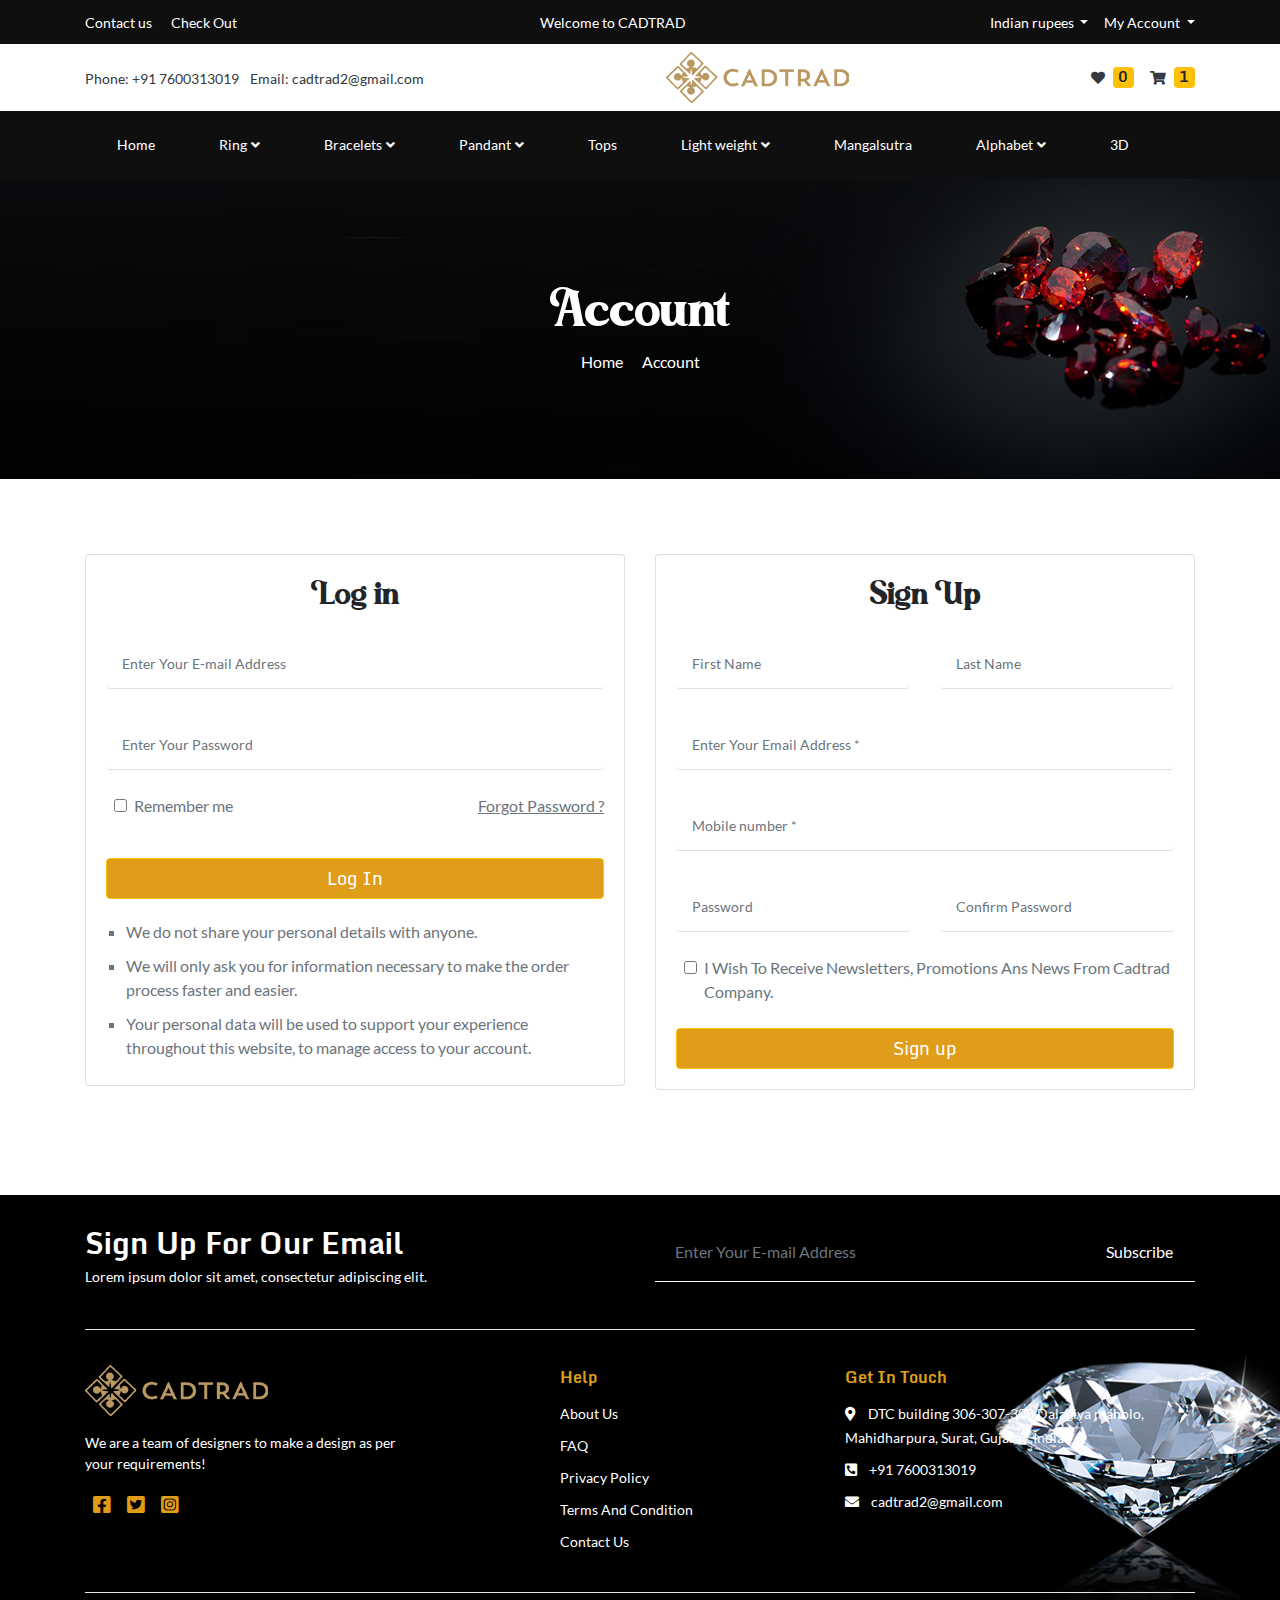
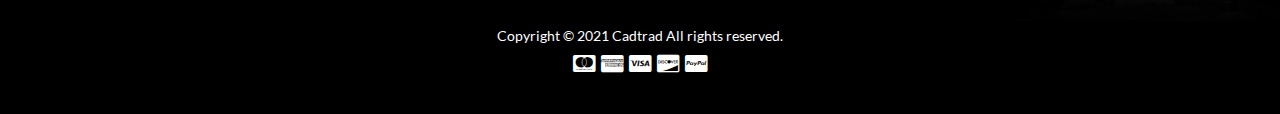
<file: html/login.html>
<!DOCTYPE html>
<html lang="en">

<head>
    <meta charset="UTF-8">
    <meta http-equiv="X-UA-Compatible" content="IE=edge">
    <meta name="viewport" content="width=device-width, initial-scale=1.0">

    <title>Home | | CADTRAD </title>

    <link rel="stylesheet" href="../commen-css/bootstrap.min.css">
    <link rel="stylesheet" href="../commen-css/fonts.css">
    <link rel="stylesheet" href="../commen-css/animate.css">
    <link rel="stylesheet" href="../commen-css/owl.carousel.min.css">
    <link rel="stylesheet" href="../commen-css/owl.theme.default.min.css">
    <link rel="stylesheet" href="../commen-css/style.css">
    <link rel="stylesheet" href="../commen-css/media.css">
</head>

<body>
     <!-- =================== Header ===================== -->
     <section class="header">
        <div class="nav">
            <div class="container">
                <div class="d-flex justify-content-between align-items-center">
                    <div class="nav-top">
                        <a href="contact-us.html" class="f-14 text-white mr-3">Contact us</a>
                        <a href="#" class="f-14 text-white">Check Out</a>
                    </div>
                    <div class="f-14 text-white welcome">Welcome to CADTRAD</div>
                    <div class="d-flex currency">
                        <div class="dropdown">
                            <div class="f-14 text-white dropdown-toggle mr-3" data-toggle="dropdown"
                                style="cursor: pointer;">Indian rupees
                                <ul class="dropdown-menu">
                                    <li class="dropdown-item f-14">Indian rupees</li>
                                    <div class="dropdown-divider mx-auto" style="width: 90%;"></div>
                                    <li class="dropdown-item f-14">Us dollors</li>
                                </ul>
                            </div>
                        </div>
                        <div class="dropdown">
                            <div class="f-14 text-white dropdown-toggle" data-toggle="dropdown"
                                style="cursor: pointer;">My Account
                                <ul class="dropdown-menu" id="account">
                                    <li class="dropdown-item f-14">log in</li>
                                    <div class="dropdown-divider mx-auto" style="width: 90%;"></div>
                                    <li class="dropdown-item f-14">Register</li>
                                    <div class="dropdown-divider mx-auto" style="width: 90%;"></div>
                                    <li class="dropdown-item f-14">My wishlist</li>
                                    <div class="dropdown-divider mx-auto" style="width: 90%;"></div>
                                    <li class="dropdown-item f-14">My oreders</li>
                                    <div class="dropdown-divider mx-auto" style="width: 90%;"></div>
                                    <li class="dropdown-item f-14">Log out</li>
                                </ul>
                            </div>
                        </div>
                    </div>
                </div>
            </div>
        </div>
        <div class="nav-center">
            <div class="container">
                <div class="d-flex justify-content-between align-items-center py-2">
                    <div class="header-contact">
                        <a href="#" class="f-14 text-dark mr-2">Phone: +91 7600313019</a>
                        <a href="#" class="f-14 text-dark">Email: cadtrad2@gmail.com</a>
                    </div>
                    <a href="../index.html" class="brand-logo"><img src="../images/logo.png" alt="logo" class="img-fluid"></a>
                    <div class="d-flex">
                        <div class="text-dark f-14 mr-3 i-s"><span
                                class="badge badge-warning ml-xl-2 ml-md-1 f-14 f-h">0</span></div>
                        <div class="text-dark f-14 i-s"><span
                                class="badge badge-warning ml-xl-2 ml-1 f-14 f-h">1</span></div>
                    </div>
                </div>
            </div>
        </div>
        <div class="navbar navbar-expand-lg">
            <div class="container d-flex justify-content-between align-items-center">
                <button class="navbar-toggler" type="button" data-toggle="collapse" data-target="#myNavbar">
                    <span class="text-white f-20 i-s"></span>
                </button>
                <div class="collapse navbar-collapse" id="myNavbar">
                    <ul class="navbar-nav show d-flex justify-content-center">
                        <li class="nav-item px-xl-4 px-lg-3 px-md-2"><a href="../index.html"
                                class="nav-link text-white f-14">Home</a></li>
                        <li class="nav-item px-xl-4 px-lg-3 px-md-2 dropdown">
                            <a href="#" class="nav-link text-white f-14" data-toggle="dropdown">Ring<span
                                    class="i-s ml-1"></span></a>
                            <div class="dropdown-menu">
                                <a href="category.html" class="dropdown-item f-14">Casual</a>
                                <div class="dropdown-divider mx-auto" style="width: 90%;"></div>
                                <a href="category.html" class="dropdown-item f-14">Gents Rings</a>
                                <div class="dropdown-divider mx-auto" style="width: 90%;"></div>
                                <a href="category.html" class="dropdown-item f-14">Solitaire Rings</a>
                                <div class="dropdown-divider mx-auto" style="width: 90%;"></div>
                                <a href="category.html" class="dropdown-item f-14">Cocktail ring</a>
                            </div>
                        </li>
                        <li class="nav-item px-xl-4 px-lg-3 px-md-2 dropdown">
                            <a href="#" class="nav-link text-white f-14" data-toggle="dropdown">Bracelets<span
                                    class="i-s ml-1"></span></a>
                            <div class="dropdown-menu">
                                <a href="category.html" class="dropdown-item f-14">Bracelet</a>
                                <div class="dropdown-divider mx-auto" style="width: 90%;"></div>
                                <a href="category.html" class="dropdown-item f-14">Bangle</a>
                            </div>
                        </li>
                        <li class="nav-item px-xl-4 px-lg-3 px-md-2 dropdown">
                            <a href="#" class="nav-link text-white f-14" data-toggle="dropdown">Pandant<span
                                    class="i-s ml-1"></span></a>
                            <div class="dropdown-menu">
                                <a href="category.html" class="dropdown-item f-14">All Pandant</a>
                                <div class="dropdown-divider mx-auto" style="width: 90%;"></div>
                                <a href="category.html" class="dropdown-item f-14">GOD Pandant</a>
                                <div class="dropdown-divider mx-auto" style="width: 90%;"></div>
                                <a href="category.html" class="dropdown-item f-14">Ginney Pandant</a>
                            </div>
                        </li>
                        <li class="nav-item px-xl-4 px-lg-3 px-md-2"><a href="#"
                                class="nav-link text-white f-14">Tops</a></li>
                        <li class="nav-item px-xl-4 px-lg-3 px-md-2 dropdown">
                            <a href="#" class="nav-link text-white f-14" data-toggle="dropdown">Light weight<span
                                    class="i-s ml-1"></span></a>
                            <div class="dropdown-menu">
                                <a href="category.html" class="dropdown-item f-14">Ladies Rings</a>
                                <div class="dropdown-divider mx-auto" style="width: 90%;"></div>
                                <a href="category.html" class="dropdown-item f-14">Pandant</a>
                                <div class="dropdown-divider mx-auto" style="width: 90%;"></div>
                                <a href="category.html" class="dropdown-item f-14">Tops</a>
                                <div class="dropdown-divider mx-auto" style="width: 90%;"></div>
                                <a href="category.html" class="dropdown-item f-14">3 Pcs set</a>
                            </div>
                        </li>
                        <li class="nav-item px-xl-4 px-lg-3 px-md-2"><a href="#"
                                class="nav-link text-white f-14">Mangalsutra</a></li>
                        <li class="nav-item px-xl-4 px-lg-3 px-md-2 dropdown">
                            <a href="#" class="nav-link text-white f-14" data-toggle="dropdown">Alphabet<span
                                    class="i-s ml-1"></span></a>
                            <div class="dropdown-menu">
                                <a href="category.html" class="dropdown-item f-14">Ring</a>
                                <div class="dropdown-divider mx-auto" style="width: 90%;"></div>
                                <a href="category.html" class="dropdown-item f-14">Pendant Set</a>
                            </div>
                        </li>
                        <li class="nav-item px-xl-4 px-lg-3 px-md-2"><a href="#" class="nav-link text-white f-14">3D</a>
                        </li>
                    </ul>
                </div>
                <div class="header-contact-show">
                    <a href="#" class="f-14 text-white text-center">Email: cadtrad2@gmail.com</a>
                </div>
            </div>
        </div>
    </section>
    <!-- ------------------------------------------------ -->
    <!-- ========================== main banner ======================== -->
    <section class="cetgory-banner">
        <div class="container d-flex">
            <div class="m-auto">
                <h3 class="text-center f-t f-55 text-white">Account</h3>
                <h6 class="text-center text-white">Home <a href="#" class="text-white ml-3">Account</a></h6>
            </div>
        </div>
    </section>
    <!-- --------------------------------------------------------------- -->
    <!-- =========================== content =========================== -->
    <section class="m-100">
        <div class="container">
            <div class="row">
                <div class="col-lg-6">
                    <div class="card" style="padding: 20px 20px;">
                        <h2 class="f-34 f-t text-center">Log in</h2>
                        <form action="#">
                            <div class="row">
                                <div class="col-lg-12">
                                    <div class="form-group">
                                        <input type="email"
                                            class="form-control email-input text-dark border-bottom pb-4 pl-3  f-14 "
                                            style="margin-top:30px;" placeholder="Enter Your E-mail Address">
                                    </div>
                                </div>
                            </div>
                            <div class="row">
                                <div class="col-lg-12">
                                    <div class="form-group">
                                        <input type="password"
                                            class="form-control email-input text-dark border-bottom pb-4 pl-3 f-14 "
                                            style="margin-top:30px;" placeholder="Enter Your Password">
                                    </div>
                                </div>
                            </div>
                            <div class="d-flex justify-content-between mt-2">
                                <div class="form-group form-check ml-2 text-muted">
                                    <input type="checkbox" class="form-check-input" id="exampleCheck1">
                                    <label class="form-check-label" for="exampleCheck1">Remember me</label>
                                </div>
                                <a href="#" class="text-muted"><u>Forgot Password ?</u></a>
                            </div>
                            <button class="btn btn-block btn-warning f-h f-18 mt-4" type="submit">Log In</button>
                            <ul class="mt-3" style="list-style: square;padding: 0 20px;">
                                <li class="text-muted" style="padding: 5px 0;">We do not share your personal details
                                    with anyone.</li>
                                <li class="text-muted" style="padding: 5px 0;">We will only ask you for information
                                    necessary to make the
                                    order process faster and easier.</li>
                                <li class="text-muted" style="padding: 5px 0;"> Your personal data will be used to
                                    support your experience
                                    throughout this website, to manage access to your account.</li>
                            </ul>
                        </form>
                    </div>
                </div>
                <div class="col-lg-6">
                    <div class="card" style="padding: 20px 20px;">
                        <h2 class="f-34 f-t text-center">Sign Up</h2>
                        <form action="#">
                            <div class="row">
                                <div class="col-lg-6">
                                    <div class="form-group">
                                        <input type="text"
                                            class="form-control email-input text-dark border-bottom pb-4 pl-3  f-14 "
                                            style="margin-top:30px;" placeholder="First Name">
                                    </div>
                                </div>
                                <div class="col-lg-6">
                                    <div class="form-group">
                                        <input type="text"
                                            class="form-control email-input text-dark border-bottom pb-4 pl-3 f-14 "
                                            style="margin-top:30px;" placeholder="Last Name">
                                    </div>
                                </div>
                            </div>
                            <div class="row">
                                <div class="col-lg-12">
                                    <div class="form-group">
                                        <input type="email"
                                            class="form-control email-input text-dark border-bottom pb-4 pl-3 f-14 "
                                            style="margin-top:30px;" placeholder="Enter Your Email Address *">
                                    </div>
                                </div>
                            </div>
                            <div class="row">
                                <div class="col-lg-12">
                                    <div class="form-group">
                                        <input type="text"
                                            class="form-control email-input text-dark border-bottom pb-4 pl-3 f-14 "
                                            style="margin-top:30px;" placeholder="Mobile number *">
                                    </div>
                                </div>
                            </div>
                            <div class="row">
                                <div class="col-lg-6">
                                    <div class="form-group">
                                        <input type="password"
                                            class="form-control email-input text-dark border-bottom pb-4 pl-3  f-14 "
                                            style="margin-top:30px;" placeholder="Password">
                                    </div>
                                </div>
                                <div class="col-lg-6">
                                    <div class="form-group">
                                        <input type="password"
                                            class="form-control email-input text-dark border-bottom pb-4 pl-3 f-14 "
                                            style="margin-top:30px;" placeholder="Confirm Password">
                                    </div>
                                </div>
                            </div>
                            <div class="mt-2">
                                <div class="form-group form-check ml-2 text-muted">
                                    <input type="checkbox" class="form-check-input" id="exampleCheck2">
                                    <label class="form-check-label" for="exampleCheck2">I Wish To Receive Newsletters,
                                        Promotions Ans News
                                        From Cadtrad Company.</label>
                                </div>
                            </div>
                            <button class="btn btn-block btn-warning f-h f-18 mt-4" type="submit">Sign up</button>
                        </form>
                    </div>
                </div>
            </div>
        </div>
    </section>
    <!-- --------------------------------------------------------------- -->
    <!-- =================== footer ===================== -->
    <section class="footer dark-bg m-100">
        <div class="container">
            <div class="row">
                <div class="col-md-6">
                    <h2 class="f-h text-white f-30 f-b">Sign Up For Our Email</h2>
                    <h6 class=" text-white f-14">Lorem ipsum dolor sit amet, consectetur adipiscing elit.</h6>
                </div>
                <div class="col-md-6 mt-2">
                    <form class="input-group">
                        <input type="email" class="form-control email-input dark-bg text-white"
                            placeholder="Enter Your E-mail Address" required="">
                        <div class="input-group-append">
                            <button class="input-group-text  text-white" type="submit">Subscribe</button>
                        </div>
                    </form>
                </div>
            </div>
            <hr>
            <div class="row">
                <div class="col-md-5">
                    <img src="../images/logo.png" alt="">
                    <p class="f-14 text-white mt-3">We are a team of designers to make a design as per<br>
                        your requirements!</p>
                    <ul class="d-flex m-0 p-0">
                        <li><a href="#" class="i-b f-20 yellow px-2"></a></li>
                        <li><a href="#" class="i-b f-20 yellow px-2"></a></li>
                        <li><a href="#" class="i-b f-20 yellow px-2"></a></li>
                    </ul>
                </div>
                <div class="col-md-3">
                    <ul class="p-0">
                        <li class="mb-2">
                            <div class="f-16 yellow f-h f-b">Help</div>
                        </li>
                        <li class="py-1"><a href="about_us.html" class="f-14 text-white">About Us</a></li>
                        <li class="py-1"><a href="faq.html" class="f-14 text-white">FAQ</a></li>
                        <li class="py-1"><a href="privacy-policy.html" class="f-14 text-white">Privacy Policy</a></li>
                        <li class="py-1"><a href="terms&condition.html" class="f-14 text-white">Terms And Condition</a></li>
                        <li class="py-1"><a href="contact-us.html" class="f-14 text-white">Contact Us</a></li>
                    </ul>
                </div>
                <div class="col-md-4">
                    <ul class="p-0">
                        <li class="mb-2">
                            <div class="f-16 yellow f-h f-b">Get In Touch</div>
                        </li>
                        <li class="py-1"><a href="#" class="f-14 text-white"><span class="i-s mr-2"> </span> DTC
                                building 306-307-308,Dalagiya maholo, Mahidharpura, Surat, Gujarat, India</a></li>
                        <li class="py-1"><a href="#" class="f-14 text-white"><span class="i-s mr-2"> </span>+91
                                7600313019</a></li>
                        <li class="py-1"><a href="#" class="f-14 text-white"><span class="i-s mr-2">
                                </span>cadtrad2@gmail.com</a></li>
                    </ul>
                </div>
            </div>
            <hr>
            <h5 class="f-14 text-white text-center">Copyright © 2021 Cadtrad All rights reserved.</h5>
            <h5 class="f-20 text-white text-center i-b">    </h5>
        </div>
    </section>
    <!-- ------------------------------------------------ -->
    <!-- =========================== Scripts =========================== -->
    <script src="../js/jquery-2.2.4.min.js"></script>
    <script src="../js/popper.min.js"></script>
    <script src="../js/bootstrap.min.js"></script>
    <script src="../js/wow.min.js"></script>
    <script src="../js/owl.carousel.min.js"></script>
    <!-- --------------------------------------------------------------- -->
</body>

</html>
</file>
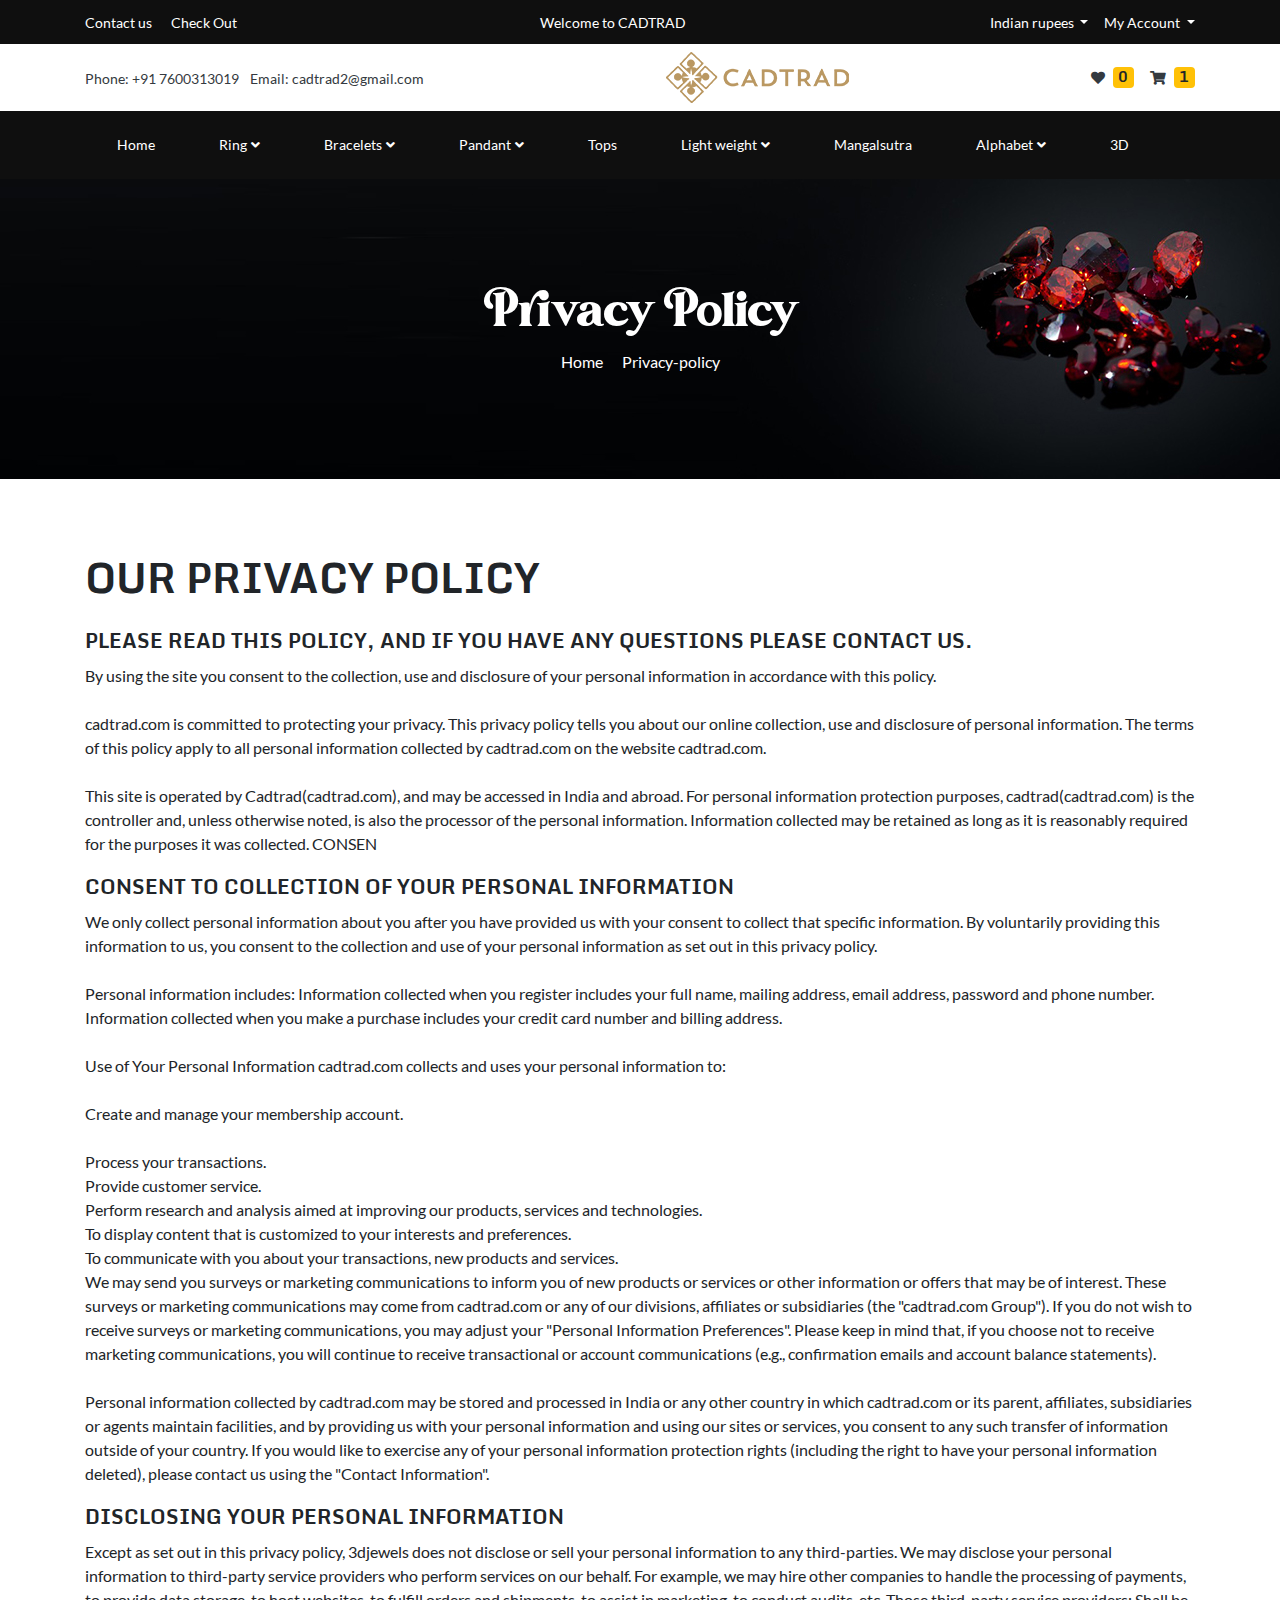
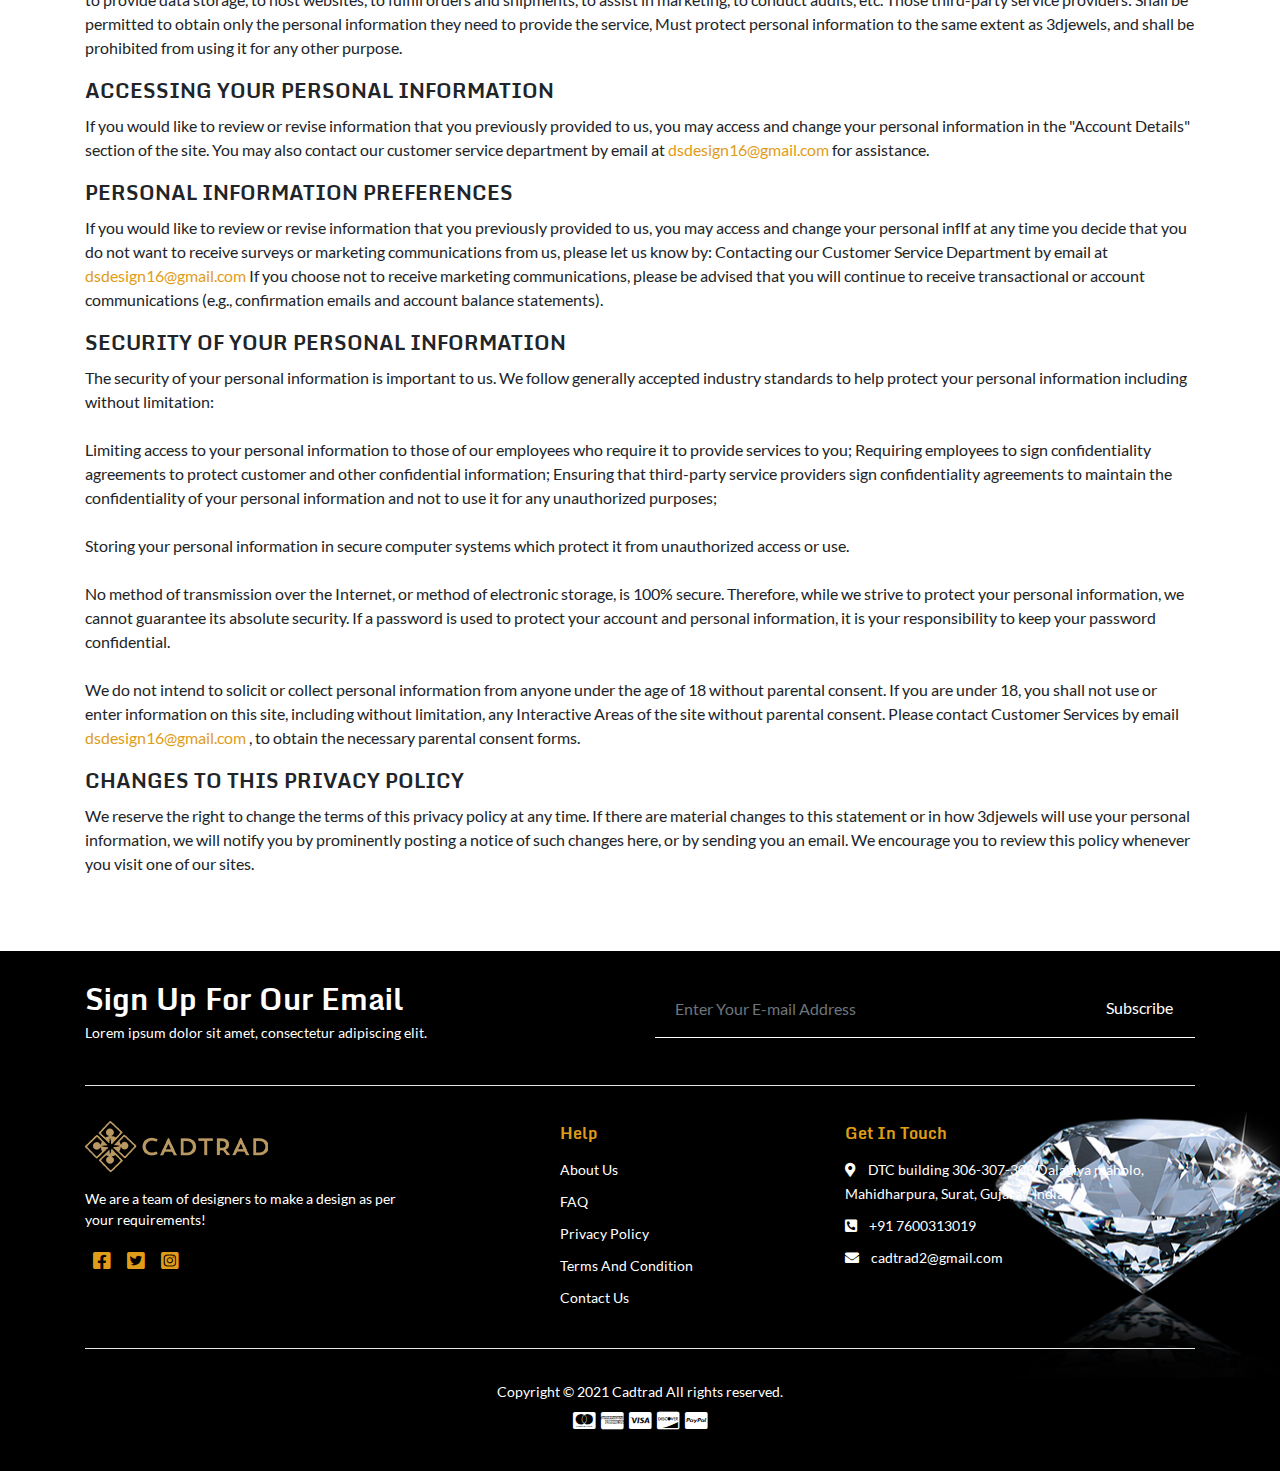
<file: html/privacy-policy.html>
<!DOCTYPE html>
<html lang="en">

<head>
    <meta charset="UTF-8">
    <meta http-equiv="X-UA-Compatible" content="IE=edge">
    <meta name="viewport" content="width=device-width, initial-scale=1.0">

    <title>Home | | CADTRAD </title>

    <link rel="stylesheet" href="../commen-css/bootstrap.min.css">
    <link rel="stylesheet" href="../commen-css/fonts.css">
    <link rel="stylesheet" href="../commen-css/animate.css">
    <link rel="stylesheet" href="../commen-css/owl.carousel.min.css">
    <link rel="stylesheet" href="../commen-css/owl.theme.default.min.css">
    <link rel="stylesheet" href="../commen-css/jquery.exzoom.css">
    <link rel="stylesheet" href="../commen-css/style.css">
    <link rel="stylesheet" href="../commen-css/media.css">
</head>

<body>
    <!-- =================== Header ===================== -->
    <section class="header">
        <div class="nav">
            <div class="container">
                <div class="d-flex justify-content-between align-items-center">
                    <div class="nav-top">
                        <a href="contact-us.html" class="f-14 text-white mr-3">Contact us</a>
                        <a href="#" class="f-14 text-white">Check Out</a>
                    </div>
                    <div class="f-14 text-white welcome">Welcome to CADTRAD</div>
                    <div class="d-flex currency">
                        <div class="dropdown">
                            <div class="f-14 text-white dropdown-toggle mr-3" data-toggle="dropdown"
                                style="cursor: pointer;">Indian rupees
                                <ul class="dropdown-menu">
                                    <li class="dropdown-item f-14">Indian rupees</li>
                                    <div class="dropdown-divider mx-auto" style="width: 90%;"></div>
                                    <li class="dropdown-item f-14">Us dollors</li>
                                </ul>
                            </div>
                        </div>
                        <div class="dropdown">
                            <div class="f-14 text-white dropdown-toggle" data-toggle="dropdown"
                                style="cursor: pointer;">My Account
                                <ul class="dropdown-menu" id="account">
                                    <li class="dropdown-item f-14">log in</li>
                                    <div class="dropdown-divider mx-auto" style="width: 90%;"></div>
                                    <li class="dropdown-item f-14">Register</li>
                                    <div class="dropdown-divider mx-auto" style="width: 90%;"></div>
                                    <li class="dropdown-item f-14">My wishlist</li>
                                    <div class="dropdown-divider mx-auto" style="width: 90%;"></div>
                                    <li class="dropdown-item f-14">My oreders</li>
                                    <div class="dropdown-divider mx-auto" style="width: 90%;"></div>
                                    <li class="dropdown-item f-14">Log out</li>
                                </ul>
                            </div>
                        </div>
                    </div>
                </div>
            </div>
        </div>
        <div class="nav-center">
            <div class="container">
                <div class="d-flex justify-content-between align-items-center py-2">
                    <div class="header-contact">
                        <a href="#" class="f-14 text-dark mr-2">Phone: +91 7600313019</a>
                        <a href="#" class="f-14 text-dark">Email: cadtrad2@gmail.com</a>
                    </div>
                    <a href="../index.html" class="brand-logo"><img src="../images/logo.png" alt="logo" class="img-fluid"></a>
                    <div class="d-flex">
                        <div class="text-dark f-14 mr-3 i-s"><span
                                class="badge badge-warning ml-xl-2 ml-md-1 f-14 f-h">0</span></div>
                        <div class="text-dark f-14 i-s"><span
                                class="badge badge-warning ml-xl-2 ml-1 f-14 f-h">1</span></div>
                    </div>
                </div>
            </div>
        </div>
        <div class="navbar navbar-expand-lg">
            <div class="container d-flex justify-content-between align-items-center">
                <button class="navbar-toggler" type="button" data-toggle="collapse" data-target="#myNavbar">
                    <span class="text-white f-20 i-s"></span>
                </button>
                <div class="collapse navbar-collapse" id="myNavbar">
                    <ul class="navbar-nav show d-flex justify-content-center">
                        <li class="nav-item px-xl-4 px-lg-3 px-md-2"><a href="../index.html"
                                class="nav-link text-white f-14">Home</a></li>
                        <li class="nav-item px-xl-4 px-lg-3 px-md-2 dropdown">
                            <a href="#" class="nav-link text-white f-14" data-toggle="dropdown">Ring<span
                                    class="i-s ml-1"></span></a>
                            <div class="dropdown-menu">
                                <a href="category.html" class="dropdown-item f-14">Casual</a>
                                <div class="dropdown-divider mx-auto" style="width: 90%;"></div>
                                <a href="category.html" class="dropdown-item f-14">Gents Rings</a>
                                <div class="dropdown-divider mx-auto" style="width: 90%;"></div>
                                <a href="category.html" class="dropdown-item f-14">Solitaire Rings</a>
                                <div class="dropdown-divider mx-auto" style="width: 90%;"></div>
                                <a href="category.html" class="dropdown-item f-14">Cocktail ring</a>
                            </div>
                        </li>
                        <li class="nav-item px-xl-4 px-lg-3 px-md-2 dropdown">
                            <a href="#" class="nav-link text-white f-14" data-toggle="dropdown">Bracelets<span
                                    class="i-s ml-1"></span></a>
                            <div class="dropdown-menu">
                                <a href="category.html" class="dropdown-item f-14">Bracelet</a>
                                <div class="dropdown-divider mx-auto" style="width: 90%;"></div>
                                <a href="category.html" class="dropdown-item f-14">Bangle</a>
                            </div>
                        </li>
                        <li class="nav-item px-xl-4 px-lg-3 px-md-2 dropdown">
                            <a href="#" class="nav-link text-white f-14" data-toggle="dropdown">Pandant<span
                                    class="i-s ml-1"></span></a>
                            <div class="dropdown-menu">
                                <a href="category.html" class="dropdown-item f-14">All Pandant</a>
                                <div class="dropdown-divider mx-auto" style="width: 90%;"></div>
                                <a href="category.html" class="dropdown-item f-14">GOD Pandant</a>
                                <div class="dropdown-divider mx-auto" style="width: 90%;"></div>
                                <a href="category.html" class="dropdown-item f-14">Ginney Pandant</a>
                            </div>
                        </li>
                        <li class="nav-item px-xl-4 px-lg-3 px-md-2"><a href="#"
                                class="nav-link text-white f-14">Tops</a></li>
                        <li class="nav-item px-xl-4 px-lg-3 px-md-2 dropdown">
                            <a href="#" class="nav-link text-white f-14" data-toggle="dropdown">Light weight<span
                                    class="i-s ml-1"></span></a>
                            <div class="dropdown-menu">
                                <a href="category.html" class="dropdown-item f-14">Ladies Rings</a>
                                <div class="dropdown-divider mx-auto" style="width: 90%;"></div>
                                <a href="category.html" class="dropdown-item f-14">Pandant</a>
                                <div class="dropdown-divider mx-auto" style="width: 90%;"></div>
                                <a href="category.html" class="dropdown-item f-14">Tops</a>
                                <div class="dropdown-divider mx-auto" style="width: 90%;"></div>
                                <a href="category.html" class="dropdown-item f-14">3 Pcs set</a>
                            </div>
                        </li>
                        <li class="nav-item px-xl-4 px-lg-3 px-md-2"><a href="#"
                                class="nav-link text-white f-14">Mangalsutra</a></li>
                        <li class="nav-item px-xl-4 px-lg-3 px-md-2 dropdown">
                            <a href="#" class="nav-link text-white f-14" data-toggle="dropdown">Alphabet<span
                                    class="i-s ml-1"></span></a>
                            <div class="dropdown-menu">
                                <a href="category.html" class="dropdown-item f-14">Ring</a>
                                <div class="dropdown-divider mx-auto" style="width: 90%;"></div>
                                <a href="category.html" class="dropdown-item f-14">Pendant Set</a>
                            </div>
                        </li>
                        <li class="nav-item px-xl-4 px-lg-3 px-md-2"><a href="#" class="nav-link text-white f-14">3D</a>
                        </li>
                    </ul>
                </div>
                <div class="header-contact-show">
                    <a href="#" class="f-14 text-white text-center">Email: cadtrad2@gmail.com</a>
                </div>
            </div>
        </div>
    </section>
    <!-- ------------------------------------------------ -->
    <!-- ========================== main banner ======================== -->
    <section class="cetgory-banner">
        <div class="container d-flex">
            <div class="m-auto">
                <h3 class="text-center f-t f-55 text-white">Privacy Policy</h3>
                <h6 class="text-center text-white">Home <a href="#" class="text-white ml-3">Privacy-policy</a></h6>
            </div>
        </div>
    </section>
    <!-- --------------------------------------------------------------- -->
    <div class="container m-100">
        <h1 class="f-h f-b mb-4">OUR PRIVACY POLICY</h1>
        <div class="mb-3">
            <div class="f-20 f-b f-h mb-2">PLEASE READ THIS POLICY, AND IF YOU HAVE ANY QUESTIONS PLEASE CONTACT US.</div>
            <p class="">By using the site you consent to the collection, use and disclosure of your personal information in accordance with this policy.<br/><br/>

                cadtrad.com is committed to protecting your privacy. This privacy policy tells you about our online collection, use and disclosure of personal information. The terms of this policy apply to all personal information collected by cadtrad.com on the website cadtrad.com.<br/><br/>
                
                This site is operated by Cadtrad(cadtrad.com), and may be accessed in India and abroad. For personal information protection purposes, cadtrad(cadtrad.com) is the controller and, unless otherwise noted, is also the processor of the personal information. Information collected may be retained as long as it is reasonably required for the purposes it was collected.
                
                CONSEN</p>
        </div>
        <div class="mb-3">
            <div class="f-20 f-b f-h mb-2">CONSENT TO COLLECTION OF YOUR PERSONAL INFORMATION</div>
            <p class="">We only collect personal information about you after you have provided us with your consent to collect that specific information. By voluntarily providing this information to us, you consent to the collection and use of your personal information as set out in this privacy policy.<br/><br/>

                Personal information includes: Information collected when you register includes your full name, mailing address, email address, password and phone number. Information collected when you make a purchase includes your credit card number and billing address.<br/><br/>
                
                Use of Your Personal Information cadtrad.com collects and uses your personal information to:<br/><br/>
                
                Create and manage your membership account.<br/><br/>
                Process your transactions.<br/>
                Provide customer service.<br/>
                Perform research and analysis aimed at improving our products, services and technologies.<br/>
                To display content that is customized to your interests and preferences.<br/>
                To communicate with you about your transactions, new products and services.<br/>
                We may send you surveys or marketing communications to inform you of new products or services or other information or offers that may be of interest. These surveys or marketing communications may come from cadtrad.com or any of our divisions, affiliates or subsidiaries (the "cadtrad.com Group"). If you do not wish to receive surveys or marketing communications, you may adjust your "Personal Information Preferences". Please keep in mind that, if you choose not to receive marketing communications, you will continue to receive transactional or account communications (e.g., confirmation emails and account balance statements).<br/><br/>
                
                Personal information collected by cadtrad.com may be stored and processed in India or any other country in which cadtrad.com or its parent, affiliates, subsidiaries or agents maintain facilities, and by providing us with your personal information and using our sites or services, you consent to any such transfer of information outside of your country. If you would like to exercise any of your personal information protection rights (including the right to have your personal information deleted), please contact us using the "Contact Information".</p>
        </div>
        <div class="mb-3">
            <div class="f-20 f-b f-h mb-2">DISCLOSING YOUR PERSONAL INFORMATION</div>
            <p class="">Except as set out in this privacy policy, 3djewels does not disclose or sell your personal information to any third-parties. We may disclose your personal information to third-party service providers who perform services on our behalf. For example, we may hire other companies to handle the processing of payments, to provide data storage, to host websites, to fulfill orders and shipments, to assist in marketing, to conduct audits, etc. Those third-party service providers: Shall be permitted to obtain only the personal information they need to provide the service, Must protect personal information to the same extent as 3djewels, and shall be prohibited from using it for any other purpose.</p>
        </div>
        <div class="mb-3">
            <div class="f-20 f-b f-h mb-2">ACCESSING YOUR PERSONAL INFORMATION</div>
            <p class="">If you would like to review or revise information that you previously provided to us, you may access and change your personal information in the "Account Details" section of the site. You may also contact our customer service department by email at <a href="#" class="yellow">dsdesign16@gmail.com</a> for assistance.</p>
        </div>
        <div class="mb-3">
            <div class="f-20 f-b f-h mb-2">PERSONAL INFORMATION PREFERENCES</div>
            <p class="">If you would like to review or revise information that you previously provided to us, you may access and change your personal infIf at any time you decide that you do not want to receive surveys or marketing communications from us, please let us know by: Contacting our Customer Service Department by email at <a href="#" class="yellow">dsdesign16@gmail.com</a> If you choose not to receive marketing communications, please be advised that you will continue to receive transactional or account communications (e.g., confirmation emails and account balance statements).</p>
        </div>
        <div class="mb-3">
            <div class="f-20 f-b f-h mb-2">SECURITY OF YOUR PERSONAL INFORMATION</div>
            <p class="">The security of your personal information is important to us. We follow generally accepted industry standards to help protect your personal information including without limitation:<br/><br/>
                Limiting access to your personal information to those of our employees who require it to provide services to you; Requiring employees to sign confidentiality agreements to protect customer and other confidential information; Ensuring that third-party service providers sign confidentiality agreements to maintain the confidentiality of your personal information and not to use it for any unauthorized purposes;<br/><br/>
                Storing your personal information in secure computer systems which protect it from unauthorized access or use.<br/><br/>
                
                No method of transmission over the Internet, or method of electronic storage, is 100% secure. Therefore, while we strive to protect your personal information, we cannot guarantee its absolute security. If a password is used to protect your account and personal information, it is your responsibility to keep your password confidential.<br/><br/>
                
                We do not intend to solicit or collect personal information from anyone under the age of 18 without parental consent. If you are under 18, you shall not use or enter information on this site, including without limitation, any Interactive Areas of the site without parental consent. Please contact Customer Services by email <a href="#" class="yellow">dsdesign16@gmail.com</a> , to obtain the necessary parental consent forms.</p>
        </div>
        <div class="mb-3">
            <div class="f-20 f-b f-h mb-2">CHANGES TO THIS PRIVACY POLICY</div>
            <p class="">We reserve the right to change the terms of this privacy policy at any time. If there are material changes to this statement or in how 3djewels will use your personal information, we will notify you by prominently posting a notice of such changes here, or by sending you an email. We encourage you to review this policy whenever you visit one of our sites.</p>
        </div>
        
    </div>
    <!-- =================== footer ===================== -->
    <section class="footer dark-bg m-100">
        <div class="container">
            <div class="row">
                <div class="col-md-6">
                    <h2 class="f-h text-white f-30 f-b">Sign Up For Our Email</h2>
                    <h6 class=" text-white f-14">Lorem ipsum dolor sit amet, consectetur adipiscing elit.</h6>
                </div>
                <div class="col-md-6 mt-2">
                    <form class="input-group">
                        <input type="email" class="form-control email-input dark-bg text-white"
                            placeholder="Enter Your E-mail Address" required="">
                        <div class="input-group-append">
                            <button class="input-group-text  text-white" type="submit">Subscribe</button>
                        </div>
                    </form>
                </div>
            </div>
            <hr>
            <div class="row">
                <div class="col-md-5">
                    <img src="../images/logo.png" alt="">
                    <p class="f-14 text-white mt-3">We are a team of designers to make a design as per<br>
                        your requirements!</p>
                    <ul class="d-flex m-0 p-0">
                        <li><a href="#" class="i-b f-20 yellow px-2"></a></li>
                        <li><a href="#" class="i-b f-20 yellow px-2"></a></li>
                        <li><a href="#" class="i-b f-20 yellow px-2"></a></li>
                    </ul>
                </div>
                <div class="col-md-3">
                    <ul class="p-0">
                        <li class="mb-2">
                            <div class="f-16 yellow f-h f-b">Help</div>
                        </li>
                        <li class="py-1"><a href="about_us.html" class="f-14 text-white">About Us</a></li>
                        <li class="py-1"><a href="faq.html" class="f-14 text-white">FAQ</a></li>
                        <li class="py-1"><a href="privacy-policy.html" class="f-14 text-white">Privacy Policy</a></li>
                        <li class="py-1"><a href="terms&condition.html" class="f-14 text-white">Terms And Condition</a></li>
                        <li class="py-1"><a href="contact-us.html" class="f-14 text-white">Contact Us</a></li>
                    </ul>
                </div>
                <div class="col-md-4">
                    <ul class="p-0">
                        <li class="mb-2">
                            <div class="f-16 yellow f-h f-b">Get In Touch</div>
                        </li>
                        <li class="py-1"><a href="#" class="f-14 text-white"><span class="i-s mr-2"> </span> DTC
                                building 306-307-308,Dalagiya maholo, Mahidharpura, Surat, Gujarat, India</a></li>
                        <li class="py-1"><a href="#" class="f-14 text-white"><span class="i-s mr-2"> </span>+91
                                7600313019</a></li>
                        <li class="py-1"><a href="#" class="f-14 text-white"><span class="i-s mr-2">
                                </span>cadtrad2@gmail.com</a></li>
                    </ul>
                </div>
            </div>
            <hr>
            <h5 class="f-14 text-white text-center">Copyright © 2021 Cadtrad All rights reserved.</h5>
            <h5 class="f-20 text-white text-center i-b">    </h5>
        </div>
    </section>
    <!-- ------------------------------------------------ -->
    <!-- =========================== Scripts =========================== -->
    <script src="../js/jquery-2.2.4.min.js"></script>
    <script src="../js/popper.min.js"></script>
    <script src="../js/bootstrap.min.js"></script>
    <script src="../js/wow.min.js"></script>
    <script src="../js/owl.carousel.min.js"></script>
    <!-- --------------------------------------------------------------- -->
</body>

</html>
</file>
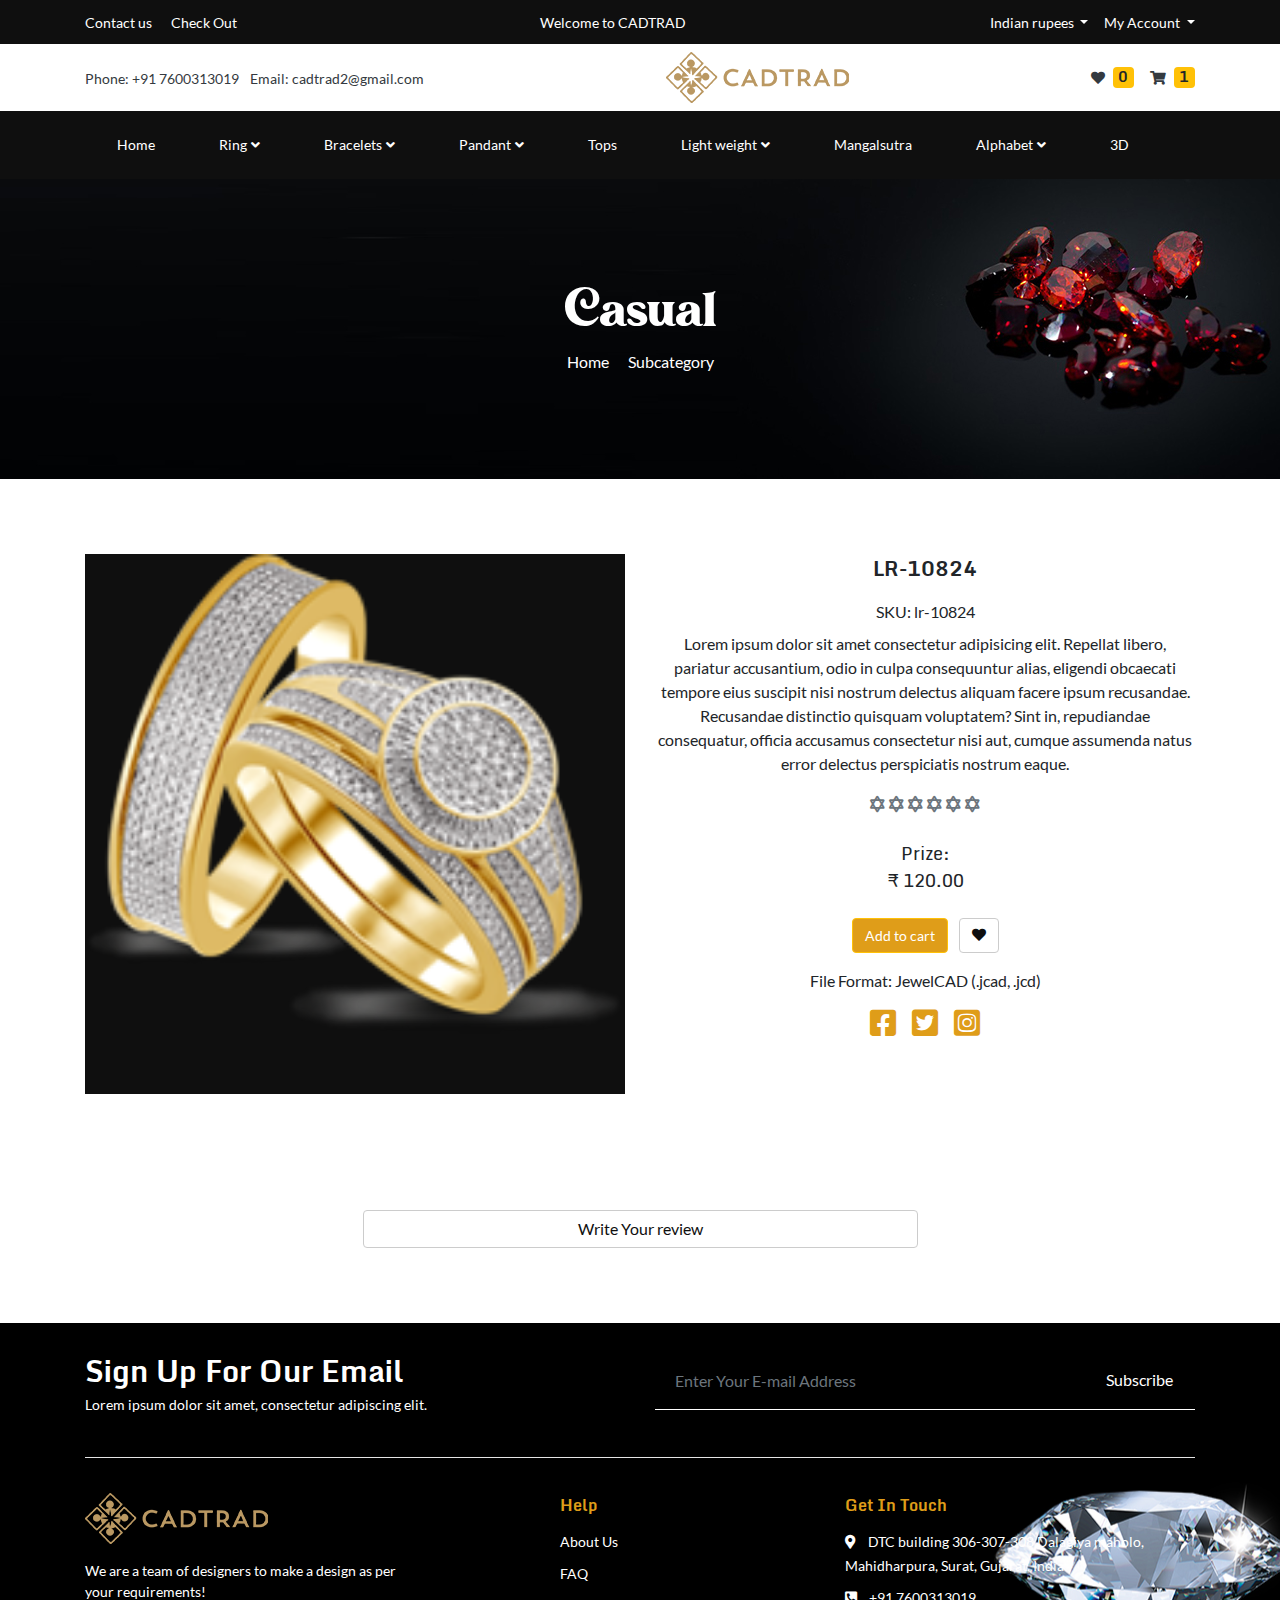
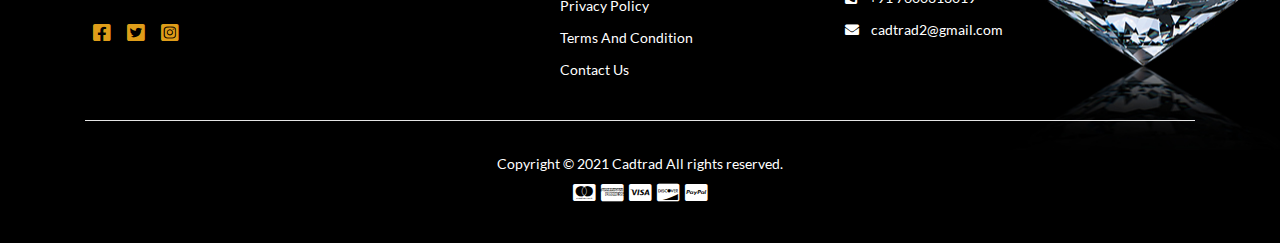
<file: html/product-detail.html>
<!DOCTYPE html>
<html lang="en">

<head>
    <meta charset="UTF-8">
    <meta http-equiv="X-UA-Compatible" content="IE=edge">
    <meta name="viewport" content="width=device-width, initial-scale=1.0">

    <title>Home | | CADTRAD </title>

    <link rel="stylesheet" href="../commen-css/bootstrap.min.css">
    <link rel="stylesheet" href="../commen-css/fonts.css">
    <link rel="stylesheet" href="../commen-css/animate.css">
    <link rel="stylesheet" href="../commen-css/owl.carousel.min.css">
    <link rel="stylesheet" href="../commen-css/owl.theme.default.min.css">
    <link rel="stylesheet" href="../commen-css/jquery.exzoom.css">
    <link rel="stylesheet" href="../commen-css/style.css">
    <link rel="stylesheet" href="../commen-css/media.css">
</head>

<body>
    <!-- =================== Header ===================== -->
    <section class="header">
        <div class="nav">
            <div class="container">
                <div class="d-flex justify-content-between align-items-center">
                    <div class="nav-top">
                        <a href="contact-us.html" class="f-14 text-white mr-3">Contact us</a>
                        <a href="#" class="f-14 text-white">Check Out</a>
                    </div>
                    <div class="f-14 text-white welcome">Welcome to CADTRAD</div>
                    <div class="d-flex currency">
                        <div class="dropdown">
                            <div class="f-14 text-white dropdown-toggle mr-3" data-toggle="dropdown"
                                style="cursor: pointer;">Indian rupees
                                <ul class="dropdown-menu">
                                    <li class="dropdown-item f-14">Indian rupees</li>
                                    <div class="dropdown-divider mx-auto" style="width: 90%;"></div>
                                    <li class="dropdown-item f-14">Us dollors</li>
                                </ul>
                            </div>
                        </div>
                        <div class="dropdown">
                            <div class="f-14 text-white dropdown-toggle" data-toggle="dropdown"
                                style="cursor: pointer;">My Account
                                <ul class="dropdown-menu" id="account">
                                    <li class="dropdown-item f-14">log in</li>
                                    <div class="dropdown-divider mx-auto" style="width: 90%;"></div>
                                    <li class="dropdown-item f-14">Register</li>
                                    <div class="dropdown-divider mx-auto" style="width: 90%;"></div>
                                    <li class="dropdown-item f-14">My wishlist</li>
                                    <div class="dropdown-divider mx-auto" style="width: 90%;"></div>
                                    <li class="dropdown-item f-14">My oreders</li>
                                    <div class="dropdown-divider mx-auto" style="width: 90%;"></div>
                                    <li class="dropdown-item f-14">Log out</li>
                                </ul>
                            </div>
                        </div>
                    </div>
                </div>
            </div>
        </div>
        <div class="nav-center">
            <div class="container">
                <div class="d-flex justify-content-between align-items-center py-2">
                    <div class="header-contact">
                        <a href="#" class="f-14 text-dark mr-2">Phone: +91 7600313019</a>
                        <a href="#" class="f-14 text-dark">Email: cadtrad2@gmail.com</a>
                    </div>
                    <a href="../index.html" class="brand-logo"><img src="../images/logo.png" alt="logo" class="img-fluid"></a>
                    <div class="d-flex">
                        <div class="text-dark f-14 mr-3 i-s"><span
                                class="badge badge-warning ml-xl-2 ml-md-1 f-14 f-h">0</span></div>
                        <div class="text-dark f-14 i-s"><span
                                class="badge badge-warning ml-xl-2 ml-1 f-14 f-h">1</span></div>
                    </div>
                </div>
            </div>
        </div>
        <div class="navbar navbar-expand-lg">
            <div class="container d-flex justify-content-between align-items-center">
                <button class="navbar-toggler" type="button" data-toggle="collapse" data-target="#myNavbar">
                    <span class="text-white f-20 i-s"></span>
                </button>
                <div class="collapse navbar-collapse" id="myNavbar">
                    <ul class="navbar-nav show d-flex justify-content-center">
                        <li class="nav-item px-xl-4 px-lg-3 px-md-2"><a href="../index.html"
                                class="nav-link text-white f-14">Home</a></li>
                        <li class="nav-item px-xl-4 px-lg-3 px-md-2 dropdown">
                            <a href="#" class="nav-link text-white f-14" data-toggle="dropdown">Ring<span
                                    class="i-s ml-1"></span></a>
                            <div class="dropdown-menu">
                                <a href="category.html" class="dropdown-item f-14">Casual</a>
                                <div class="dropdown-divider mx-auto" style="width: 90%;"></div>
                                <a href="category.html" class="dropdown-item f-14">Gents Rings</a>
                                <div class="dropdown-divider mx-auto" style="width: 90%;"></div>
                                <a href="category.html" class="dropdown-item f-14">Solitaire Rings</a>
                                <div class="dropdown-divider mx-auto" style="width: 90%;"></div>
                                <a href="category.html" class="dropdown-item f-14">Cocktail ring</a>
                            </div>
                        </li>
                        <li class="nav-item px-xl-4 px-lg-3 px-md-2 dropdown">
                            <a href="#" class="nav-link text-white f-14" data-toggle="dropdown">Bracelets<span
                                    class="i-s ml-1"></span></a>
                            <div class="dropdown-menu">
                                <a href="category.html" class="dropdown-item f-14">Bracelet</a>
                                <div class="dropdown-divider mx-auto" style="width: 90%;"></div>
                                <a href="category.html" class="dropdown-item f-14">Bangle</a>
                            </div>
                        </li>
                        <li class="nav-item px-xl-4 px-lg-3 px-md-2 dropdown">
                            <a href="#" class="nav-link text-white f-14" data-toggle="dropdown">Pandant<span
                                    class="i-s ml-1"></span></a>
                            <div class="dropdown-menu">
                                <a href="category.html" class="dropdown-item f-14">All Pandant</a>
                                <div class="dropdown-divider mx-auto" style="width: 90%;"></div>
                                <a href="category.html" class="dropdown-item f-14">GOD Pandant</a>
                                <div class="dropdown-divider mx-auto" style="width: 90%;"></div>
                                <a href="category.html" class="dropdown-item f-14">Ginney Pandant</a>
                            </div>
                        </li>
                        <li class="nav-item px-xl-4 px-lg-3 px-md-2"><a href="#"
                                class="nav-link text-white f-14">Tops</a></li>
                        <li class="nav-item px-xl-4 px-lg-3 px-md-2 dropdown">
                            <a href="#" class="nav-link text-white f-14" data-toggle="dropdown">Light weight<span
                                    class="i-s ml-1"></span></a>
                            <div class="dropdown-menu">
                                <a href="category.html" class="dropdown-item f-14">Ladies Rings</a>
                                <div class="dropdown-divider mx-auto" style="width: 90%;"></div>
                                <a href="category.html" class="dropdown-item f-14">Pandant</a>
                                <div class="dropdown-divider mx-auto" style="width: 90%;"></div>
                                <a href="category.html" class="dropdown-item f-14">Tops</a>
                                <div class="dropdown-divider mx-auto" style="width: 90%;"></div>
                                <a href="category.html" class="dropdown-item f-14">3 Pcs set</a>
                            </div>
                        </li>
                        <li class="nav-item px-xl-4 px-lg-3 px-md-2"><a href="#"
                                class="nav-link text-white f-14">Mangalsutra</a></li>
                        <li class="nav-item px-xl-4 px-lg-3 px-md-2 dropdown">
                            <a href="#" class="nav-link text-white f-14" data-toggle="dropdown">Alphabet<span
                                    class="i-s ml-1"></span></a>
                            <div class="dropdown-menu">
                                <a href="category.html" class="dropdown-item f-14">Ring</a>
                                <div class="dropdown-divider mx-auto" style="width: 90%;"></div>
                                <a href="category.html" class="dropdown-item f-14">Pendant Set</a>
                            </div>
                        </li>
                        <li class="nav-item px-xl-4 px-lg-3 px-md-2"><a href="#" class="nav-link text-white f-14">3D</a>
                        </li>
                    </ul>
                </div>
                <div class="header-contact-show">
                    <a href="#" class="f-14 text-white text-center">Email: cadtrad2@gmail.com</a>
                </div>
            </div>
        </div>
    </section>
    <!-- ------------------------------------------------ -->
    <!-- ========================== main banner ======================== -->
    <section class="cetgory-banner">
        <div class="container d-flex">
            <div class="m-auto">
                <h3 class="text-center f-t f-55 text-white">Casual</h3>
                <h6 class="text-center text-white">Home <a href="#" class="text-white ml-3">Subcategory</a></h6>
            </div>
        </div>
    </section>
    <!-- --------------------------------------------------------------- -->
    <section class="m-100">
        <div class="container">
            <div class="row">
                <div class="col-lg-6">
                    <div class="exzoom" id="exzoom">
                        <div class="exzoom_img_box">
                            <ul class='exzoom_img_ul'>
                                <li><img src="../images/product.png" /></li>
                                <li><img src="../images/banner-1.jpg" /></li>
                                <li><img src="../images/banner-2.jpg" /></li>
                            </ul>
                        </div>
                        <div class="exzoom_nav"></div>
                    </div>
                </div>
                <div class="col-lg-6">
                    <div class="text-center">
                        <div class="product-heading f-h f-20 mb-3 f-b">LR-10824</div>
                        <div class="product-sub-heading mb-2">SKU: lr-10824</div>
                        <p class="product-p">
                            Lorem ipsum dolor sit amet consectetur adipisicing elit. Repellat libero, pariatur
                            accusantium, odio in culpa consequuntur alias, eligendi obcaecati tempore eius suscipit nisi
                            nostrum delectus aliquam facere ipsum recusandae. Recusandae distinctio quisquam voluptatem?
                            Sint in, repudiandae consequatur, officia accusamus consectetur nisi aut, cumque assumenda
                            natus error delectus perspiciatis nostrum eaque.
                        </p>
                        <div class="product-star i-s f-16 text-muted mt-3">     </div>
                        <div class="f-h f-18 mt-4">
                            Prize:<br>₹ 120.00
                        </div>
                        <div class="mt-4">
                            <a href="#" class="btn btn-warning f-14">Add to cart</a>
                            <a href="#" class="btn btn-outline-warning f-14 i-s ml-2"></a>
                        </div>
                        <div class="f-16 mt-3">File Format: JewelCAD (.jcad, .jcd)</div>
                        <ul class="d-flex m-0 p-0 justify-content-center mt-2">
                            <li><a href="#" class="i-b f-30 yellow px-2 text-center"></a></li>
                            <li><a href="#" class="i-b f-30 yellow px-2 text-center"></a></li>
                            <li><a href="#" class="i-b f-30 yellow px-2 text-center"></a></li>
                        </ul>
                    </div>
                </div>
            </div>
            <p class="d-flex mt-4">
                <a class="btn mx-auto btn-block w-50 btn-outline-warning" data-toggle="collapse" href="#collapseExample">
                  Write Your review
                </a>
              </p>
              <div class="collapse" id="collapseExample">
                <div class="card card-body">
                  <div class="container-fluid">
                      <div class="row">
                          <form class="col">
                              <h2 class="f-30 f-h my-2">Design Review</h2>
                              <div class="form-group mt-2">
                                  <label for="" class="f-18 ">Name &nbsp;*</label>
                                  <input type="text" name="name" id="" class="form-control text-dark" placeholder="Please enter Your Name" required>
                              </div>
                              <div class="form-group mt-2">
                                  <label for="" class="f-18 ">Title &nbsp;*</label>
                                  <input type="title" name="name" id="" class="form-control text-dark" placeholder="Please enter Your Title" required>
                              </div>
                              <div class="form-group mt-2">
                                  <label for="" class="f-18 ">Share your Opinion </label>
                                  <textarea name="massage" id="" cols="12" rows="4" class="form-control text-dark" placeholder="Drop Your Opnion Here"></textarea>
                              </div>
                              <div class="form-group mt-2">
                                  <div for="" class="f-18 ">Share your rating </div>
                                  <div class="star-icon">
                                      <input type="radio" name="rating" id="star1">
                                      <label for="star1" class="i-s yellow f-20"></label>
                                      <input type="radio" name="rating" id="star2">
                                      <label for="star2" class="i-s yellow f-20"></label>
                                      <input type="radio" name="rating" id="star3">
                                      <label for="star3" class="i-s yellow f-20"></label>
                                      <input type="radio" name="rating" id="star4">
                                      <label for="star4" class="i-s yellow f-20"></label>
                                      <input type="radio" name="rating" id="star5">
                                      <label for="star5" class="i-s yellow f-20"></label>
                                  </div>
                              </div>
                              <button class="btn btn-block btn-warning mt-4" type="submit">Submit</button>
                          </form>
                      </div>
                  </div>
                </div>
              </div>
        </div>
    </section>
    <!-- =================== footer ===================== -->
    <section class="footer dark-bg m-100">
        <div class="container">
            <div class="row">
                <div class="col-md-6">
                    <h2 class="f-h text-white f-30 f-b">Sign Up For Our Email</h2>
                    <h6 class=" text-white f-14">Lorem ipsum dolor sit amet, consectetur adipiscing elit.</h6>
                </div>
                <div class="col-md-6 mt-2">
                    <form class="input-group">
                        <input type="email" class="form-control email-input dark-bg text-white"
                            placeholder="Enter Your E-mail Address" required="">
                        <div class="input-group-append">
                            <button class="input-group-text  text-white" type="submit">Subscribe</button>
                        </div>
                    </form>
                </div>
            </div>
            <hr>
            <div class="row">
                <div class="col-md-5">
                    <img src="../images/logo.png" alt="">
                    <p class="f-14 text-white mt-3">We are a team of designers to make a design as per<br>
                        your requirements!</p>
                    <ul class="d-flex m-0 p-0">
                        <li><a href="#" class="i-b f-20 yellow px-2"></a></li>
                        <li><a href="#" class="i-b f-20 yellow px-2"></a></li>
                        <li><a href="#" class="i-b f-20 yellow px-2"></a></li>
                    </ul>
                </div>
                <div class="col-md-3">
                    <ul class="p-0">
                        <li class="mb-2">
                            <div class="f-16 yellow f-h f-b">Help</div>
                        </li>
                        <li class="py-1"><a href="about_us.html" class="f-14 text-white">About Us</a></li>
                        <li class="py-1"><a href="faq.html" class="f-14 text-white">FAQ</a></li>
                        <li class="py-1"><a href="privacy-policy.html" class="f-14 text-white">Privacy Policy</a></li>
                        <li class="py-1"><a href="terms&condition.html" class="f-14 text-white">Terms And Condition</a></li>
                        <li class="py-1"><a href="contact-us.html" class="f-14 text-white">Contact Us</a></li>
                    </ul>
                </div>
                <div class="col-md-4">
                    <ul class="p-0">
                        <li class="mb-2">
                            <div class="f-16 yellow f-h f-b">Get In Touch</div>
                        </li>
                        <li class="py-1"><a href="#" class="f-14 text-white"><span class="i-s mr-2"> </span> DTC
                                building 306-307-308,Dalagiya maholo, Mahidharpura, Surat, Gujarat, India</a></li>
                        <li class="py-1"><a href="#" class="f-14 text-white"><span class="i-s mr-2"> </span>+91
                                7600313019</a></li>
                        <li class="py-1"><a href="#" class="f-14 text-white"><span class="i-s mr-2">
                                </span>cadtrad2@gmail.com</a></li>
                    </ul>
                </div>
            </div>
            <hr>
            <h5 class="f-14 text-white text-center">Copyright © 2021 Cadtrad All rights reserved.</h5>
            <h5 class="f-20 text-white text-center i-b">    </h5>
        </div>
    </section>
    <!-- ------------------------------------------------ -->
    <!-- =========================== Scripts =========================== -->
    <script src="../js/jquery-2.2.4.min.js"></script>
    <script src="../js/jquery.exzoom.js"></script>
    <script src="../js/popper.min.js"></script>
    <script src="../js/bootstrap.min.js"></script>
    <script src="../js/wow.min.js"></script>
    <script src="../js/owl.carousel.min.js"></script>
    <script>
        $(function () {
            $("#exzoom").exzoom({
                "navWidth": 80,
                "navHeight": 80,
                "navItemNum": 3,
                "navItemMargin": 7,
                "navBorder": 1,
                "autoPlay": false
            });
        });
    </script>
    <!-- --------------------------------------------------------------- -->
</body>

</html>
</file>
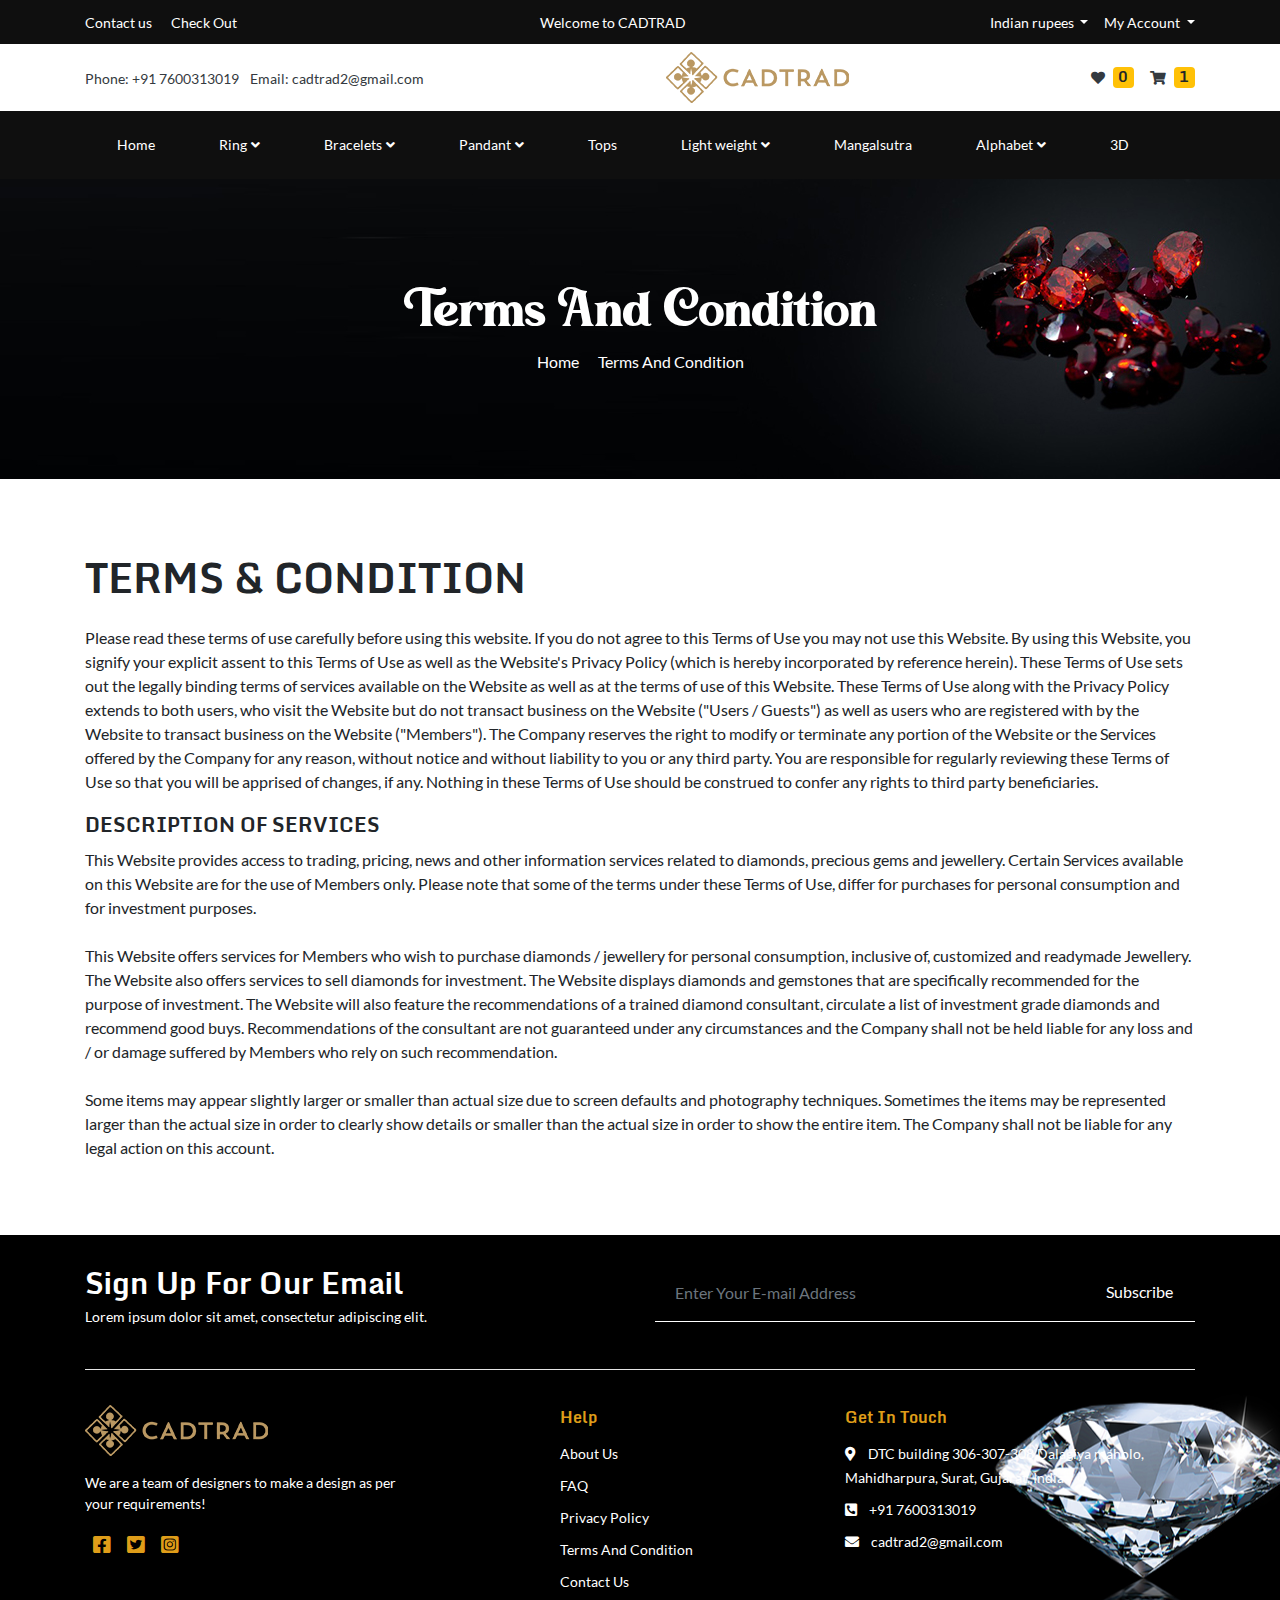
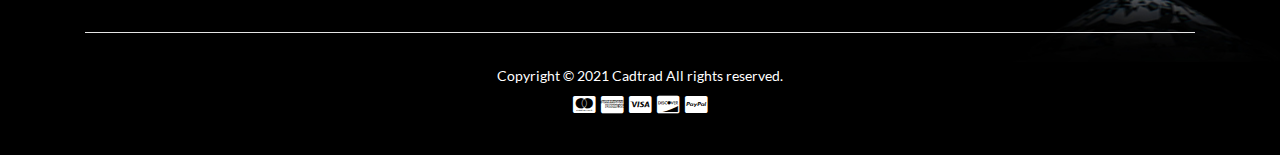
<file: html/terms&condition.html>
<!DOCTYPE html>
<html lang="en">

<head>
    <meta charset="UTF-8">
    <meta http-equiv="X-UA-Compatible" content="IE=edge">
    <meta name="viewport" content="width=device-width, initial-scale=1.0">

    <title>Home | | CADTRAD </title>

    <link rel="stylesheet" href="../commen-css/bootstrap.min.css">
    <link rel="stylesheet" href="../commen-css/fonts.css">
    <link rel="stylesheet" href="../commen-css/animate.css">
    <link rel="stylesheet" href="../commen-css/owl.carousel.min.css">
    <link rel="stylesheet" href="../commen-css/owl.theme.default.min.css">
    <link rel="stylesheet" href="../commen-css/jquery.exzoom.css">
    <link rel="stylesheet" href="../commen-css/style.css">
    <link rel="stylesheet" href="../commen-css/media.css">
</head>

<body>
    <!-- =================== Header ===================== -->
    <section class="header">
        <div class="nav">
            <div class="container">
                <div class="d-flex justify-content-between align-items-center">
                    <div class="nav-top">
                        <a href="contact-us.html" class="f-14 text-white mr-3">Contact us</a>
                        <a href="#" class="f-14 text-white">Check Out</a>
                    </div>
                    <div class="f-14 text-white welcome">Welcome to CADTRAD</div>
                    <div class="d-flex currency">
                        <div class="dropdown">
                            <div class="f-14 text-white dropdown-toggle mr-3" data-toggle="dropdown"
                                style="cursor: pointer;">Indian rupees
                                <ul class="dropdown-menu">
                                    <li class="dropdown-item f-14">Indian rupees</li>
                                    <div class="dropdown-divider mx-auto" style="width: 90%;"></div>
                                    <li class="dropdown-item f-14">Us dollors</li>
                                </ul>
                            </div>
                        </div>
                        <div class="dropdown">
                            <div class="f-14 text-white dropdown-toggle" data-toggle="dropdown"
                                style="cursor: pointer;">My Account
                                <ul class="dropdown-menu" id="account">
                                    <li class="dropdown-item f-14">log in</li>
                                    <div class="dropdown-divider mx-auto" style="width: 90%;"></div>
                                    <li class="dropdown-item f-14">Register</li>
                                    <div class="dropdown-divider mx-auto" style="width: 90%;"></div>
                                    <li class="dropdown-item f-14">My wishlist</li>
                                    <div class="dropdown-divider mx-auto" style="width: 90%;"></div>
                                    <li class="dropdown-item f-14">My oreders</li>
                                    <div class="dropdown-divider mx-auto" style="width: 90%;"></div>
                                    <li class="dropdown-item f-14">Log out</li>
                                </ul>
                            </div>
                        </div>
                    </div>
                </div>
            </div>
        </div>
        <div class="nav-center">
            <div class="container">
                <div class="d-flex justify-content-between align-items-center py-2">
                    <div class="header-contact">
                        <a href="#" class="f-14 text-dark mr-2">Phone: +91 7600313019</a>
                        <a href="#" class="f-14 text-dark">Email: cadtrad2@gmail.com</a>
                    </div>
                    <a href="../index.html" class="brand-logo"><img src="../images/logo.png" alt="logo" class="img-fluid"></a>
                    <div class="d-flex">
                        <div class="text-dark f-14 mr-3 i-s"><span
                                class="badge badge-warning ml-xl-2 ml-md-1 f-14 f-h">0</span></div>
                        <div class="text-dark f-14 i-s"><span
                                class="badge badge-warning ml-xl-2 ml-1 f-14 f-h">1</span></div>
                    </div>
                </div>
            </div>
        </div>
        <div class="navbar navbar-expand-lg">
            <div class="container d-flex justify-content-between align-items-center">
                <button class="navbar-toggler" type="button" data-toggle="collapse" data-target="#myNavbar">
                    <span class="text-white f-20 i-s"></span>
                </button>
                <div class="collapse navbar-collapse" id="myNavbar">
                    <ul class="navbar-nav show d-flex justify-content-center">
                        <li class="nav-item px-xl-4 px-lg-3 px-md-2"><a href="../index.html"
                                class="nav-link text-white f-14">Home</a></li>
                        <li class="nav-item px-xl-4 px-lg-3 px-md-2 dropdown">
                            <a href="#" class="nav-link text-white f-14" data-toggle="dropdown">Ring<span
                                    class="i-s ml-1"></span></a>
                            <div class="dropdown-menu">
                                <a href="category.html" class="dropdown-item f-14">Casual</a>
                                <div class="dropdown-divider mx-auto" style="width: 90%;"></div>
                                <a href="category.html" class="dropdown-item f-14">Gents Rings</a>
                                <div class="dropdown-divider mx-auto" style="width: 90%;"></div>
                                <a href="category.html" class="dropdown-item f-14">Solitaire Rings</a>
                                <div class="dropdown-divider mx-auto" style="width: 90%;"></div>
                                <a href="category.html" class="dropdown-item f-14">Cocktail ring</a>
                            </div>
                        </li>
                        <li class="nav-item px-xl-4 px-lg-3 px-md-2 dropdown">
                            <a href="#" class="nav-link text-white f-14" data-toggle="dropdown">Bracelets<span
                                    class="i-s ml-1"></span></a>
                            <div class="dropdown-menu">
                                <a href="category.html" class="dropdown-item f-14">Bracelet</a>
                                <div class="dropdown-divider mx-auto" style="width: 90%;"></div>
                                <a href="category.html" class="dropdown-item f-14">Bangle</a>
                            </div>
                        </li>
                        <li class="nav-item px-xl-4 px-lg-3 px-md-2 dropdown">
                            <a href="#" class="nav-link text-white f-14" data-toggle="dropdown">Pandant<span
                                    class="i-s ml-1"></span></a>
                            <div class="dropdown-menu">
                                <a href="category.html" class="dropdown-item f-14">All Pandant</a>
                                <div class="dropdown-divider mx-auto" style="width: 90%;"></div>
                                <a href="category.html" class="dropdown-item f-14">GOD Pandant</a>
                                <div class="dropdown-divider mx-auto" style="width: 90%;"></div>
                                <a href="category.html" class="dropdown-item f-14">Ginney Pandant</a>
                            </div>
                        </li>
                        <li class="nav-item px-xl-4 px-lg-3 px-md-2"><a href="#"
                                class="nav-link text-white f-14">Tops</a></li>
                        <li class="nav-item px-xl-4 px-lg-3 px-md-2 dropdown">
                            <a href="#" class="nav-link text-white f-14" data-toggle="dropdown">Light weight<span
                                    class="i-s ml-1"></span></a>
                            <div class="dropdown-menu">
                                <a href="category.html" class="dropdown-item f-14">Ladies Rings</a>
                                <div class="dropdown-divider mx-auto" style="width: 90%;"></div>
                                <a href="category.html" class="dropdown-item f-14">Pandant</a>
                                <div class="dropdown-divider mx-auto" style="width: 90%;"></div>
                                <a href="category.html" class="dropdown-item f-14">Tops</a>
                                <div class="dropdown-divider mx-auto" style="width: 90%;"></div>
                                <a href="category.html" class="dropdown-item f-14">3 Pcs set</a>
                            </div>
                        </li>
                        <li class="nav-item px-xl-4 px-lg-3 px-md-2"><a href="#"
                                class="nav-link text-white f-14">Mangalsutra</a></li>
                        <li class="nav-item px-xl-4 px-lg-3 px-md-2 dropdown">
                            <a href="#" class="nav-link text-white f-14" data-toggle="dropdown">Alphabet<span
                                    class="i-s ml-1"></span></a>
                            <div class="dropdown-menu">
                                <a href="category.html" class="dropdown-item f-14">Ring</a>
                                <div class="dropdown-divider mx-auto" style="width: 90%;"></div>
                                <a href="category.html" class="dropdown-item f-14">Pendant Set</a>
                            </div>
                        </li>
                        <li class="nav-item px-xl-4 px-lg-3 px-md-2"><a href="#" class="nav-link text-white f-14">3D</a>
                        </li>
                    </ul>
                </div>
                <div class="header-contact-show">
                    <a href="#" class="f-14 text-white text-center">Email: cadtrad2@gmail.com</a>
                </div>
            </div>
        </div>
    </section>
    <!-- ------------------------------------------------ -->
    <!-- ========================== main banner ======================== -->
    <section class="cetgory-banner">
        <div class="container d-flex">
            <div class="m-auto">
                <h3 class="text-center f-t f-55 text-white">Terms And Condition</h3>
                <h6 class="text-center text-white">Home <a href="#" class="text-white ml-3">Terms And Condition</a></h6>
            </div>
        </div>
    </section>
    <!-- --------------------------------------------------------------- -->
    <div class="container m-100">
        <h1 class="f-h f-b mb-4">TERMS & CONDITION</h1>
        <div class="mb-3">
            <p class="">Please read these terms of use carefully before using this website. If you do not agree to this Terms of Use you may not use this Website. By using this Website, you signify your explicit assent to this Terms of Use as well as the Website's Privacy Policy (which is hereby incorporated by reference herein). These Terms of Use sets out the legally binding terms of services available on the Website as well as at the terms of use of this Website. These Terms of Use along with the Privacy Policy extends to both users, who visit the Website but do not transact business on the Website ("Users / Guests") as well as users who are registered with by the Website to transact business on the Website ("Members"). The Company reserves the right to modify or terminate any portion of the Website or the Services offered by the Company for any reason, without notice and without liability to you or any third party. You are responsible for regularly reviewing these Terms of Use so that you will be apprised of changes, if any. Nothing in these Terms of Use should be construed to confer any rights to third party beneficiaries.</p>
        </div>
        <div class="mb-3">
            <div class="f-20 f-b f-h mb-2">DESCRIPTION OF SERVICES</div>
            <p class="">This Website provides access to trading, pricing, news and other information services related to diamonds, precious gems and jewellery. Certain Services available on this Website are for the use of Members only. Please note that some of the terms under these Terms of Use, differ for purchases for personal consumption and for investment purposes.<br/><br/>

                This Website offers services for Members who wish to purchase diamonds / jewellery for personal consumption, inclusive of, customized and readymade Jewellery. The Website also offers services to sell diamonds for investment. The Website displays diamonds and gemstones that are specifically recommended for the purpose of investment. The Website will also feature the recommendations of a trained diamond consultant, circulate a list of investment grade diamonds and recommend good buys. Recommendations of the consultant are not guaranteed under any circumstances and the Company shall not be held liable for any loss and / or damage suffered by Members who rely on such recommendation.<br/><br/>
                
                Some items may appear slightly larger or smaller than actual size due to screen defaults and photography techniques. Sometimes the items may be represented larger than the actual size in order to clearly show details or smaller than the actual size in order to show the entire item. The Company shall not be liable for any legal action on this account.</p>
        </div>
        
    </div>
     <!-- =================== footer ===================== -->
     <section class="footer dark-bg m-100">
        <div class="container">
            <div class="row">
                <div class="col-md-6">
                    <h2 class="f-h text-white f-30 f-b">Sign Up For Our Email</h2>
                    <h6 class=" text-white f-14">Lorem ipsum dolor sit amet, consectetur adipiscing elit.</h6>
                </div>
                <div class="col-md-6 mt-2">
                    <form class="input-group">
                        <input type="email" class="form-control email-input dark-bg text-white"
                            placeholder="Enter Your E-mail Address" required="">
                        <div class="input-group-append">
                            <button class="input-group-text  text-white" type="submit">Subscribe</button>
                        </div>
                    </form>
                </div>
            </div>
            <hr>
            <div class="row">
                <div class="col-md-5">
                    <img src="../images/logo.png" alt="">
                    <p class="f-14 text-white mt-3">We are a team of designers to make a design as per<br>
                        your requirements!</p>
                    <ul class="d-flex m-0 p-0">
                        <li><a href="#" class="i-b f-20 yellow px-2"></a></li>
                        <li><a href="#" class="i-b f-20 yellow px-2"></a></li>
                        <li><a href="#" class="i-b f-20 yellow px-2"></a></li>
                    </ul>
                </div>
                <div class="col-md-3">
                    <ul class="p-0">
                        <li class="mb-2">
                            <div class="f-16 yellow f-h f-b">Help</div>
                        </li>
                        <li class="py-1"><a href="about_us.html" class="f-14 text-white">About Us</a></li>
                        <li class="py-1"><a href="faq.html" class="f-14 text-white">FAQ</a></li>
                        <li class="py-1"><a href="privacy-policy.html" class="f-14 text-white">Privacy Policy</a></li>
                        <li class="py-1"><a href="terms&condition.html" class="f-14 text-white">Terms And Condition</a></li>
                        <li class="py-1"><a href="contact-us.html" class="f-14 text-white">Contact Us</a></li>
                    </ul>
                </div>
                <div class="col-md-4">
                    <ul class="p-0">
                        <li class="mb-2">
                            <div class="f-16 yellow f-h f-b">Get In Touch</div>
                        </li>
                        <li class="py-1"><a href="#" class="f-14 text-white"><span class="i-s mr-2"> </span> DTC
                                building 306-307-308,Dalagiya maholo, Mahidharpura, Surat, Gujarat, India</a></li>
                        <li class="py-1"><a href="#" class="f-14 text-white"><span class="i-s mr-2"> </span>+91
                                7600313019</a></li>
                        <li class="py-1"><a href="#" class="f-14 text-white"><span class="i-s mr-2">
                                </span>cadtrad2@gmail.com</a></li>
                    </ul>
                </div>
            </div>
            <hr>
            <h5 class="f-14 text-white text-center">Copyright © 2021 Cadtrad All rights reserved.</h5>
            <h5 class="f-20 text-white text-center i-b">    </h5>
        </div>
    </section>
    <!-- ------------------------------------------------ -->

    <!-- =========================== Scripts =========================== -->
    <script src="../js/jquery-2.2.4.min.js"></script>
    <script src="../js/popper.min.js"></script>
    <script src="../js/bootstrap.min.js"></script>
    <script src="../js/wow.min.js"></script>
    <script src="../js/owl.carousel.min.js"></script>
    <!-- --------------------------------------------------------------- -->
</body>

</html>
</file>
<file: commen-css/fonts.css>
/* @font-face {
    font-family: 'Gabriola';
    src: url('../fonts/Gabriola.woff') format('woff');
    font-weight: normal;
    font-style: normal;
    font-display: swap;
} */
@font-face {
    font-family: 'Font Awesome 5 Free';
    src: url('../fonts/FontAwesome5Free-Regular.woff') format('woff');
    font-weight: normal;
    font-style: normal;
    font-display: swap;
}

@font-face {
    font-family: 'Font Awesome 5 Free Solid';
    src: url('../fonts/FontAwesome5Free-Solid.woff') format('woff');
    font-weight: 900;
    font-style: normal;
    font-display: swap;
}

@font-face {
    font-family: 'Font Awesome 5 Brands';
    src: url('../fonts/FontAwesome5Brands-Regular.woff') format('woff');
    font-weight: normal;
    font-style: normal;
    font-display: swap;
}

@font-face {
    font-family: 'Monda';
    src: url('../fonts/Monda-Regular.woff') format('woff');
    font-weight: normal;
    font-style: normal;
    font-display: swap;
}

@font-face {
    font-family: 'Monda';
    src: url('../fonts/Monda-Bold.woff') format('woff');
    font-weight: bold;
    font-style: normal;
    font-display: swap;
}

@font-face {
    font-family: 'Lato';
    src: url('../fonts/Lato-Light.woff') format('woff');
    font-weight: 300;
    font-style: normal;
    font-display: swap;
}

@font-face {
    font-family: 'Lato Hairline';
    src: url('../fonts/Lato-Hairline.woff') format('woff');
    font-weight: 300;
    font-style: normal;
    font-display: swap;
}

@font-face {
    font-family: 'Lato';
    src: url('../fonts/Lato-Regular.woff') format('woff');
    font-weight: normal;
    font-style: normal;
    font-display: swap;
}

@font-face {
    font-family: 'Lato';
    src: url('../fonts/Lato-Bold.woff') format('woff');
    font-weight: bold;
    font-style: normal;
    font-display: swap;
}

@font-face {
    font-family: 'Alstoria';
    src: url('../fonts/Alstoria-Regular.woff') format('woff');
    font-weight: normal;
    font-style: normal;
    font-display: swap;
}
</file>
<file: commen-css/style.css>
*{
    transition: all 0.2s;
}
body{
    font-family: 'Lato';
    font-weight: normal;
}
.dropdown-item.active,
.dropdown-item:active {
    background-color: var(--dark);
}
a,a:hover{
    text-decoration: none;
}
.m-100{
    margin-top: 75px;
}
.btn-warning{
    background-color: var(--yellow);
    color: #fff;
}
.btn-outline-warning{
    border: 1px solid #ccc;
    color: var(--dark);
}
.btn-warning:hover{
    color: white;
}
.btn-outline-warning:hover{
    background-color: var(--yellow);
    color: #fff;
}
.card{
    margin-bottom: 30px;
}
.cetgory-banner{
    background-image: url(../images/category-banner-img.jpg);
    background-position: 85% center;
    height: 300px;
    width: 100%;
}
.cetgory-banner .container{
    height: 100%;
}
.sort .container{
    border: 1px solid #ced4da;
    border-radius: 10px;
}
.exzoom .exzoom_img_box{
    background-color: var(--dark);
}
.exzoom .exzoom_img_ul_outer {
    border: none;
}
::-webkit-scrollbar{
    width: 3px;
    border-radius: 5px;
}
::-webkit-scrollbar-thumb{
    background-color: var(--dark);
}
::selection{
    background-color: var(--dark);
    color: var(--yellow);
}
.star-icon input{
    display: none;
}
.star-icon input + label{
        cursor: pointer;
}
.star-icon input:checked + label ~ label{
        color:var(--dark) ;
}
.star-icon label:active{
    transition: 0.3s ease;
    transform: scale(0.8);
}
/* =================================== colors========================================= */
:root{
    --dark: #0f0f0f;
    --yellow: #df9d19;
}
.yellow{
    color: var(--yellow);
}
.yellow-bg{
    background-color: var(--yellow);
}
.dark{
    color: var(--dark);
}
.dark-bg{
    background-color: var(--dark);
}
/* ----------------------------------------------------------------------------------- */
/* ==================================== fonts ======================================== */
.i-s{
    font-family: 'Font Awesome 5 Free Solid';
}
.i-f{
    font-family: 'Font Awesome 5 Free';
}
.i-b{
    font-family: 'Font Awesome 5 Brands';
}
.f-h{
    font-family: 'monda';
}
.f-t{
    font-family: 'Alstoria';
}
.f-d{
    font-family: 'Lato';
}
.f-b{
    font-weight: bold;
}
.f-l{
    font-weight: 300;
}
.f-12{
    font-size: 12px;
}
.f-14{
    font-size: 14px;
}
.f-16{
    font-size: 16px;
}
.f-18{
    font-size: 18px;
}
.f-20{
    font-size: 20px;
}
.f-25{
    font-size: 25px;
}
.f-30{
    font-size: 30px;
}
.f-34{
    font-size: 34px;
}
.f-45{
    font-size: 45px;
}
.f-55{
    font-size: 55px;
}
/* ----------------------------------------------------------------------------------- */
/* ==================================== Header ======================================= */
.nav{
    background-color: var(--dark);
    padding: 10px 0;
}
.navbar{
    background-color: var(--dark);
    padding: 15px 0;
}
ul{
    list-style: none;
    margin: 0;
}
.nav-link{
    position: relative;
}
.nav-link:after{
    position: absolute;
    bottom: 0;
    left: 0;
    width: 100%;
    height: 1px;
    content: "";
    background-color: #fff;
    transform: translateY(5px);
    opacity: 0;
    transition: all 0.3s;
}
.nav-link:before{
    position: absolute;
    top: 0;
    left: 0;
    width: 100%;
    height: 1px;
    content: "";
    background-color: #fff;
    transform: translateY(-5px);
    opacity: 0;
    transition: all 0.3s;
}
.nav-link:hover::after{
    transform: translateY(0);
    opacity: 1;
}

.nav-link:hover::before{
    transform: translateY(0);
    opacity: 1;
}
.header-toggle{
    display: none;
}
.header-contact-show{
    display: none;
}
/* ----------------------------------------------------------------------------------- */
/* ============================= footer ================================= */
.footer{
    background-image: url(../images/footer-img.jpg);
    background-repeat: no-repeat;
    background-size: cover;
    background-position: 90% center;
    padding: 30px;
}
.email-input{
    padding: 10px;
    border: none;
    background-color: transparent !important;
}
input:focus{
    outline: none;
    background: none;
}
.input-group-text{
    background-color: transparent !important;
    border: none;
}
.input-group{
    border-bottom: 1px solid #fff;
    padding: 0 10px 10px;
}
.form-control:focus{
    color: white;
    background: none;
    box-shadow: none;
}
hr{
    background-color: #fff;
    margin: 35px 0;
}

/* --------------------------------------------------------------------- */
</file>
<file: commen-css/media.css>
@media only screen and (max-width:1400px){
    .main-banner{
        height: 600px;
    }   
    .banner-heading{
        font-size: 75px;
        line-height: 60px;
    }
}
@media only screen and (max-width:1000px){
    .banner-heading{
        font-size: 65px;
        line-height: 50px;
    }
    .header-contact{
        display: none;
    }
    .header-contact-show{
        display: inline-block;
    }
    .dropdown-menu a{
        color: #fff !important;
    }
    .dropdown-menu{
        background-color: var(--dark);
    }
    .dropdown-item{
        color: #fff;
        text-align: center;
    }
    .m-100{
        margin-top: 65px;
    }
    .dimond-banner{
        padding: 70px 10px;
    }
}
@media only screen and (max-width:800px){
    .main-banner{
        height: 500px;
    }
    .banner-heading{
        font-size: 55px;
    }
    .navbar-nav .nav-link{
        padding: 10px 20px !important;
    }
    .welcome{
        display: none;
    }
    .f-12{
        font-size: 10px;
    }
    .f-14{
        font-size: 12px;
    }
    .f-16{
        font-size: 14px;
    }
    .f-18{
        font-size: 18px;
    }
    .f-20{
        font-size: 18px;
    }
    .f-30{
        font-size: 28px;
    }
    .f-34{
        font-size: 32px;
    }
    .f-45{
        font-size: 43px;
    }
    .f-55{
        font-size: 45px;
    }
    .m-100{
        margin-top: 60px;
    }
    .dimond-banner{
        background-position: left center; 
        padding: 60px 10px;
    }
}
@media only screen and (max-width:450px){
    .main-banner{
        height: 400px;
    }
    .banner-heading{
        font-size: 45px;
        line-height: 45px;
    }
    .f-12{
        font-size: 8px;
    }
    .f-14{
        font-size: 12px;
    }
    .f-16{
        font-size: 12px;
    }
    .f-18{
        font-size: 14px;
    }
    .f-20{
        font-size: 17px;
    }
    .f-30{
        font-size: 26px;
    }
    .f-34{
        font-size: 30px;
    }
    .f-45{
        font-size: 35px;
    }
    .f-55{
        font-size: 35px;
    }
    .header-contact-show{
        display: flex;
        flex-direction: column;
    }
    .nav-top{
        display: flex;
        flex-direction: column;
    }
    .nav-link{
        text-align: center;
    }
    .m-100{
        margin-top: 50px;
    }
    .dimond-banner{
        padding: 50px 10px;
    }
    .footer{
        background-position: right center;
    }

}
</file>
